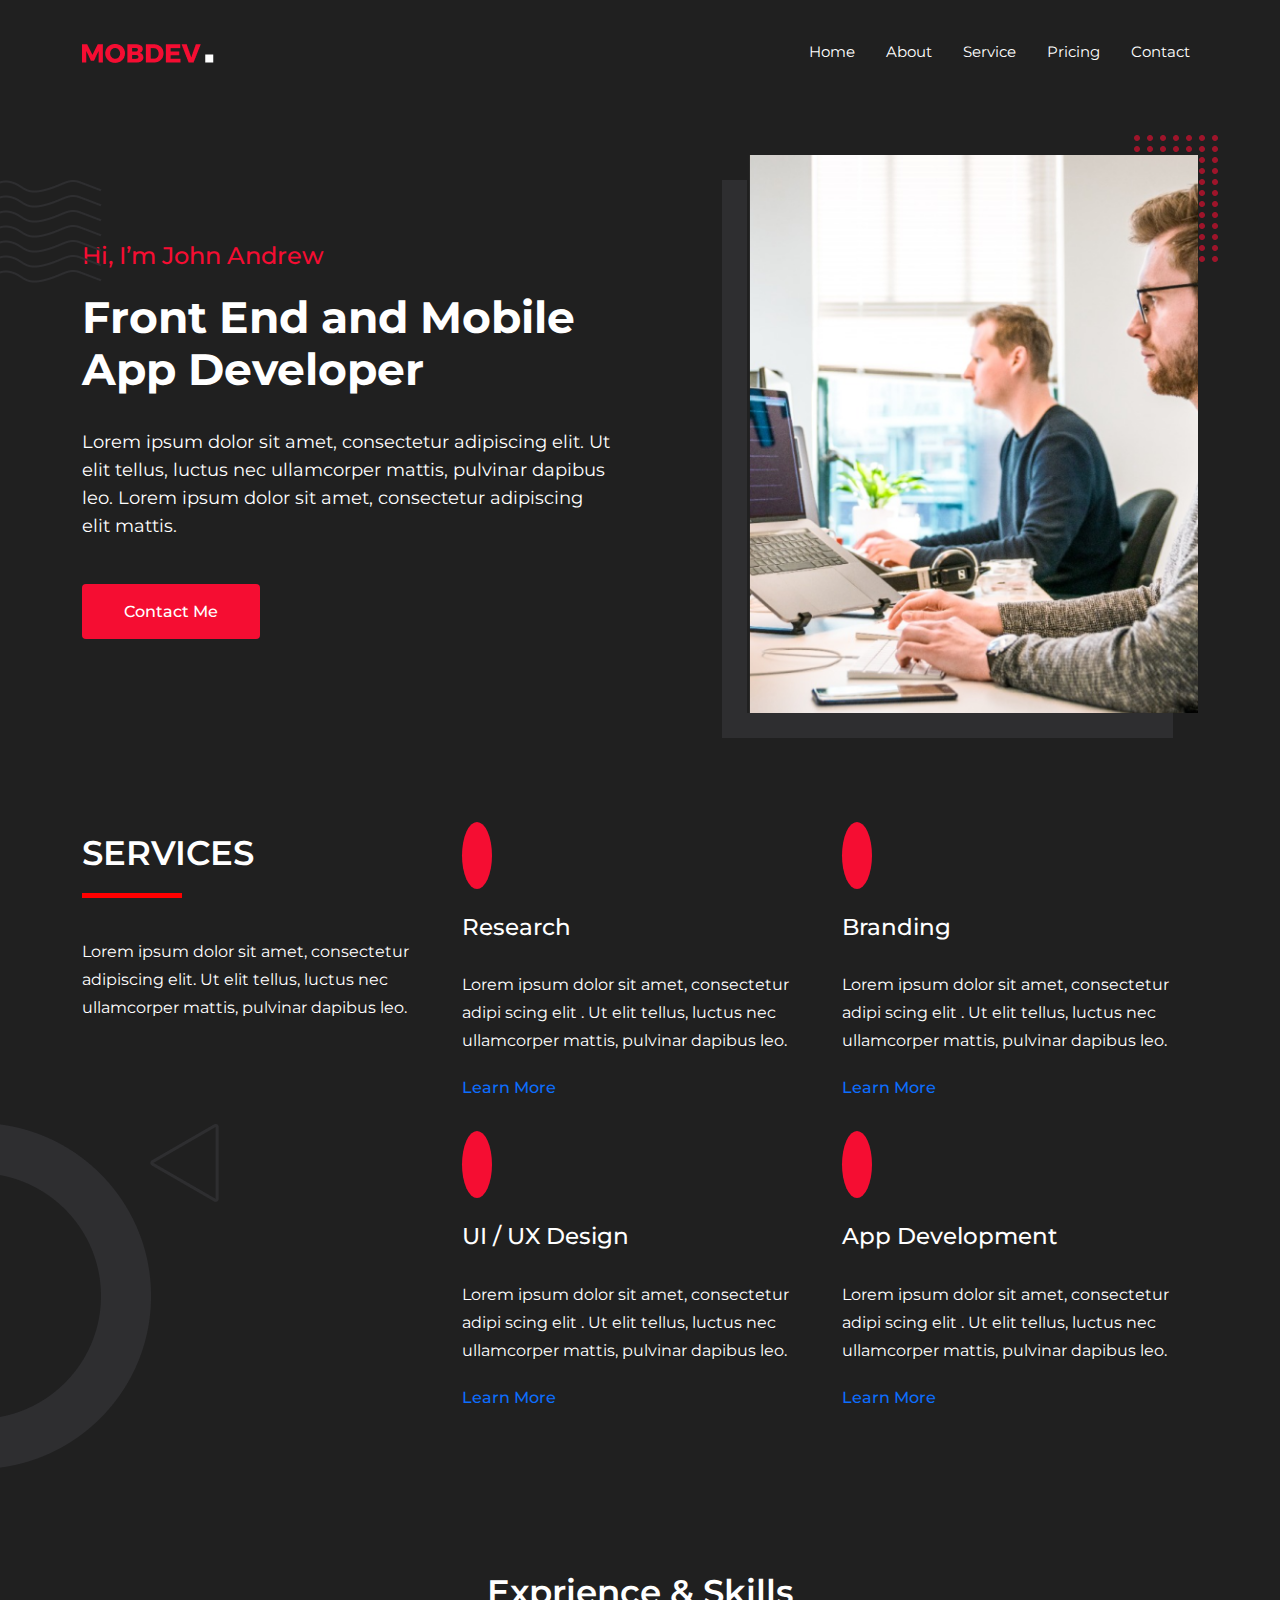
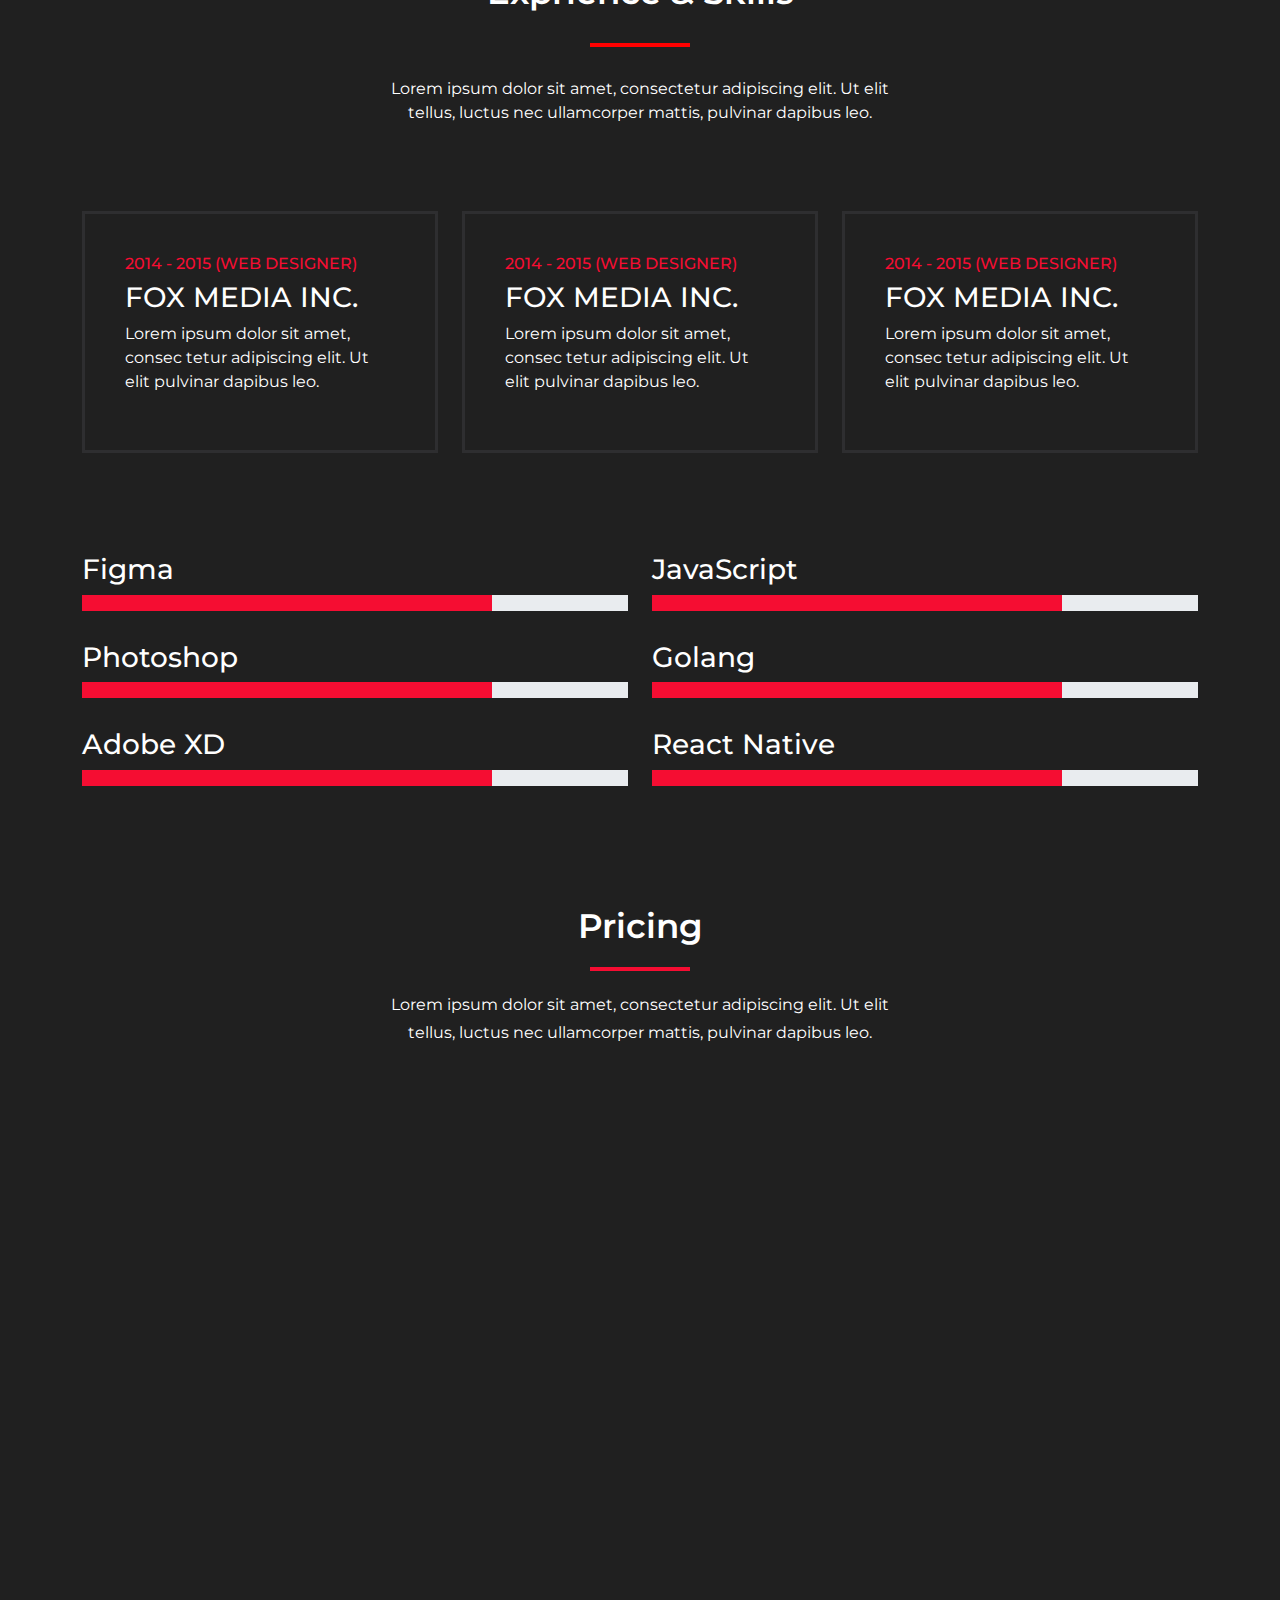
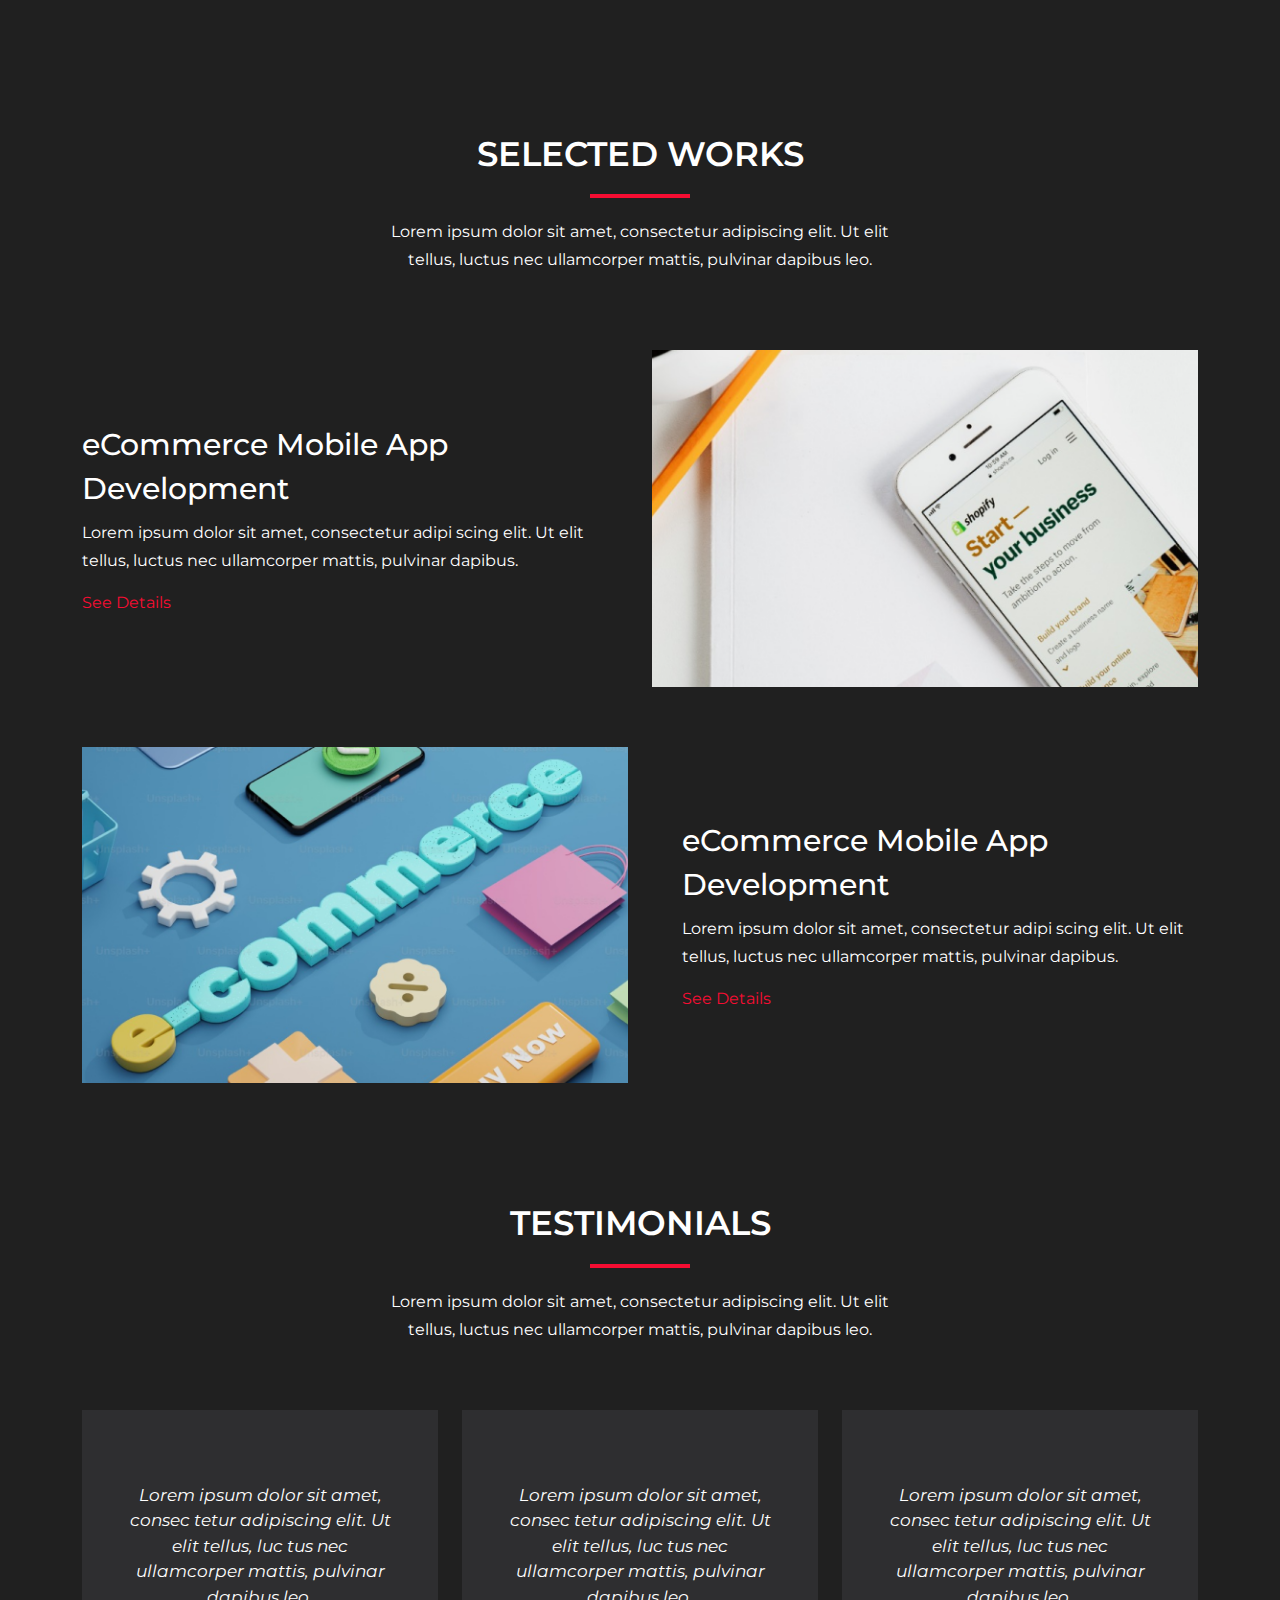
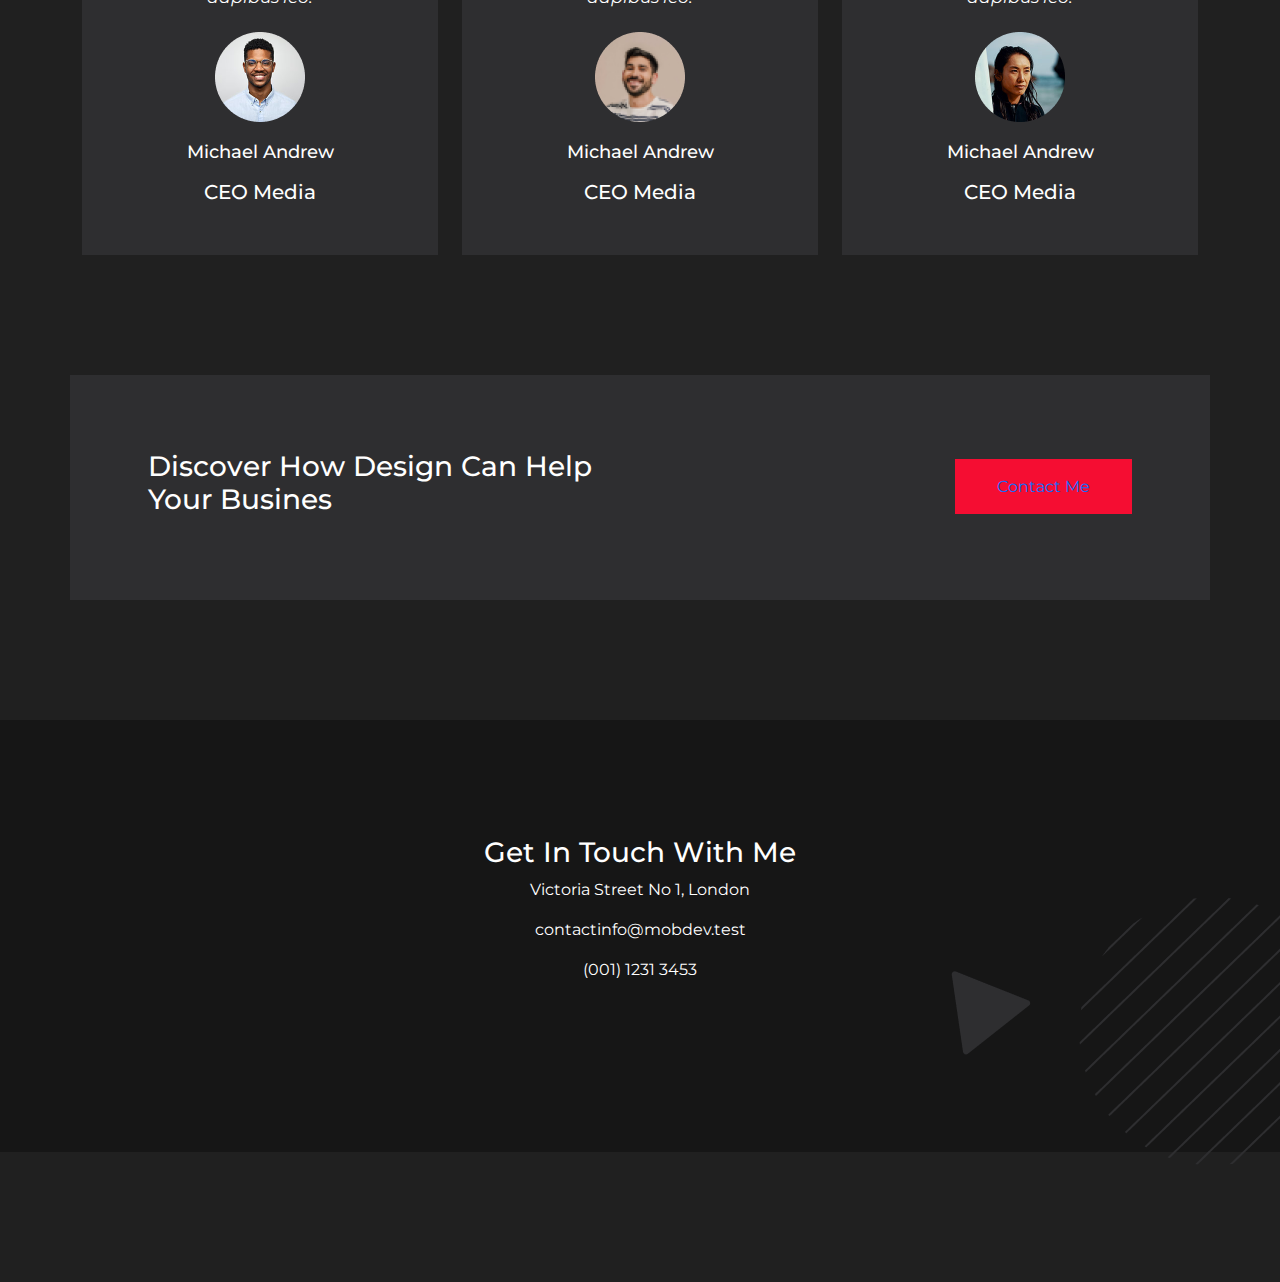
<file: index.html>
<!DOCTYPE html>
<html lang="en">
<head>
    <meta charset="UTF-8">
    <meta name="viewport" content="width=device-width, initial-scale=1.0">
    <title>Document</title>

    <link href="https://unpkg.com/aos@2.3.1/dist/aos.css" rel="stylesheet">


    <link rel="stylesheet" href="https://cdnjs.cloudflare.com/ajax/libs/font-awesome/6.4.2/css/all.min.css" integrity="sha512-z3gLpd7yknf1YoNbCzqRKc4qyor8gaKU1qmn+CShxbuBusANI9QpRohGBreCFkKxLhei6S9CQXFEbbKuqLg0DA==" crossorigin="anonymous" referrerpolicy="no-referrer" />

    <link rel="preconnect" href="https://fonts.googleapis.com">
    <link rel="preconnect" href="https://fonts.gstatic.com" crossorigin>
    <link href="https://fonts.googleapis.com/css2?family=Montserrat:wght@100;200;300;400;500;600;700;800;900&display=swap" rel="stylesheet">

    <link rel="stylesheet" href="./css/bootstrap.min.css">

    <link rel="stylesheet" href="./css/style.css">
</head>
<body>
    <!-- Start Header Section -->
   <header class="header">

    <nav class="navbar navbar-expand-lg">
        <div class="container">
            <a href="index.html">
                <img src="./img/logo.png" alt="">
            </a>
            <div class="">
                <ul class="navbar-nav header-nav">

                    <li class="nav-item"><a class="nav-link" href="index.html">Home</a>
                    </li>
                    <li class="navbar-nav">
                        <a  class="nav-link" href="about.html">About</a>
                    </li>
                    <li class="navbar-nav">
                        <a  class="nav-link" href="service.html">Service</a>
                    </li>
                    <li class="navbar-nav">
                        <a  class="nav-link" href="pricing.html">Pricing</a>
                    </li>
                    <li class="navbar-nav">
                        <a  class="nav-link" href="contact.html">Contact</a>
                    </li>
                </ul>

            </div>
        </div>
    </nav>

   </header>
   <!-- End Header section -->

   <!-- Start Banner Section -->
   <section class="banner">
    <img class="banner-pattern" src="./img/pattern.png">
    <div class="container">
        <div class="row align-items-center">
            <div class="col-xl-7">
                <div class="banner-content">
                    <h4>Hi, I’m John Andrew</h4>
                    <h1>Front End and Mobile <br>App Developer</h1>
                    <p>
                        Lorem ipsum dolor sit amet, consectetur adipiscing elit. Ut elit tellus, luctus nec ullamcorper mattis, pulvinar dapibus leo. Lorem ipsum dolor sit amet, consectetur adipiscing elit mattis. 
                    </p>
                    <a href="#">Contact Me</a>
                </div>
            </div>

            <div class="col-xl-5">
                <div class="banner-img">
                   <img class="ball" src="./img/banner ball.png" alt="">
                    <img class="img-fluid" src="./img/banner.png" alt="">

                </div>

            </div>

        </div>

    </div>

   </section>
   <!-- End Banner Section -->


   <!-- Start Service Section -->
   <section class="service">
   
        <img class="one" src="./img/circle.png" alt="">
        <img class="two" src="./img/triangle.png" alt="">

   
    <div class="container">
        <div class="row">
            <div class="col-xl-4">
                <div class="service-heading">
                    <h2>SERVICES</h2>
                    <div class="service-underline">

                    </div>
                    <p>
                        Lorem ipsum dolor sit amet, consectetur adipiscing elit.
                         Ut elit tellus, luctus nec ullamcorper mattis, pulvinar dapibus leo.
                    </p>

                </div>
                

            </div>
            <div class="col-xl-8">
                <div class="row">
                    <div class="col-xl-6">
                        <div class="service-item">
                            <i class="fa-solid fa-magnifying-glass"></i>
                            <h3>Research</h3>
                            <p>
                                Lorem ipsum dolor sit amet, consectetur adipi scing elit
                                . Ut elit tellus, luctus nec ullamcorper mattis, pulvinar dapibus leo.
                            </p>
                            <a href="#">Learn More
                                <i class="fa-solid fa-arrow-right"></i>
                            </a>

                        </div>

                    </div>
                    <div class="col-xl-6">
                        <div class="service-item">
                            <i class="fa-regular fa-image"></i>
                            <h3>Branding</h3>
                            <p>
                                Lorem ipsum dolor sit amet, consectetur adipi scing elit
                                . Ut elit tellus, luctus nec ullamcorper mattis, pulvinar dapibus leo.
                            </p>
                            <a href="#">Learn More
                                <i class="fa-solid fa-arrow-right"></i>
                            </a>

                        </div>


                    </div>
                    <div class="col-xl-6">
                        <div class="service-item">
                            <i class="fa-regular fa-eye"></i>
                            <h3>UI / UX Design</h3>
                            <p>
                                Lorem ipsum dolor sit amet, consectetur adipi scing elit
                                . Ut elit tellus, luctus nec ullamcorper mattis, pulvinar dapibus leo.
                            </p>
                            <a href="#">Learn More
                                <i class="fa-solid fa-arrow-right"></i>
                            </a>

                        </div>


                    </div>
                    <div class="col-xl-6">
                          <div class="service-item">
                            <i class="fa-solid fa-mobile-screen-button"></i>
                            <h3>App Development</h3>
                            <p>
                                Lorem ipsum dolor sit amet, consectetur adipi scing elit
                                . Ut elit tellus, luctus nec ullamcorper mattis, pulvinar dapibus leo.
                            </p>
                            <a href="#">Learn More
                                <i class="fa-solid fa-arrow-right"></i>
                            </a>

                        </div>


                    </div>

                </div>

            </div>

        </div>

    </div>

   </section>
   <!-- End Service Section -->


   <!-- Start Skill Section -->
   <section class="skill">
    <div class="container">
        <div class="row">
            <div class="col-xl-6 offset-xl-3">
                <div class="skill-heading">
                    <h2>Exprience & Skills</h2>
                    <div class="skill-underline"></div>
                    <p>
                        Lorem ipsum dolor sit amet, consectetur adipiscing elit.
                         Ut elit tellus, luctus nec ullamcorper mattis, pulvinar dapibus leo.
                    </p>

                </div>

            </div>

        </div>
        <div class="row skill-box">
            <div class="col-xl-4">
                <div class="skill-item">
                    <h4>2014 - 2015 (WEB DESIGNER)</h4>
                    <h3>FOX MEDIA INC.</h3>
                    <p>
                        Lorem ipsum dolor sit amet, consec tetur adipiscing elit.
                         Ut elit pulvinar dapibus leo.
                    </p>

                </div>

            </div>
            <div class="col-xl-4">
                <div class="skill-item">
                    <h4>2014 - 2015 (WEB DESIGNER)</h4>
                    <h3>FOX MEDIA INC.</h3>
                    <p>
                        Lorem ipsum dolor sit amet, consec tetur adipiscing elit.
                         Ut elit pulvinar dapibus leo.
                    </p>

                </div>

            </div>
            <div class="col-xl-4">
                <div class="skill-item">
                    <h4>2014 - 2015 (WEB DESIGNER)</h4>
                    <h3>FOX MEDIA INC.</h3>
                    <p>
                        Lorem ipsum dolor sit amet, consec tetur adipiscing elit.
                         Ut elit pulvinar dapibus leo.
                    </p>

                </div>

            </div>

        </div>

        <div class="row skill-progress">
            <div class="col-xl-6">
                <div class="progress-item">
                    <h3>Figma</h3>
                    <div class="progress pro-bar ">
                        <div class="progress-bar custom-bar" style="width: 75%;">

                        </div>
                        
                    </div>

                </div>

            </div>
            <div class="col-xl-6">
                <div class="progress-item">
                    <h3>JavaScript</h3>
                    <div class="progress pro-bar">
                        <div class="progress-bar custom-bar" style="width: 75%;">

                        </div>
                        
                    </div>

                </div>

            </div>
            <div class="col-xl-6">
                <div class="progress-item">
                    <h3>Photoshop</h3>
                    <div class="progress pro-bar">
                        <div class="progress-bar custom-bar" style="width: 75%;">

                        </div>
                        
                    </div>

                </div>

            </div>
            <div class="col-xl-6">
                <div class="progress-item">
                    <h3>Golang</h3>
                    <div class="progress pro-bar">
                        <div class="progress-bar custom-bar" style="width: 75%;">

                        </div>
                        
                    </div>

                </div>

            </div>
            <div class="col-xl-6">
                <div class="progress-item">
                    <h3>Adobe XD</h3>
                    <div class="progress pro-bar">
                        <div class="progress-bar custom-bar" style="width: 75%;">

                        </div>
                        
                    </div>

                </div>

            </div>
            <div class="col-xl-6">
                <div class="progress-item">
                    <h3>React Native</h3>
                    <div class="progress pro-bar">
                        <div class="progress-bar custom-bar" style="width: 75%;">

                        </div>
                        
                    </div>

                </div>

            </div>

        </div>

    </div>

   </section>
   <!-- End skill Section -->



   <!-- Start Pricing Section -->

   <section class="pricing">
    <div class="container">
        <div class="row">
            <div class="col-xl-6 offset-xl-3">
                <div class="pricing-heading">
                    <h2>Pricing</h2>
                    <div class="pricing-underline"></div>
                    <p>
                        Lorem ipsum dolor sit amet, consectetur adipiscing elit.
                         Ut elit tellus, luctus nec ullamcorper mattis, pulvinar dapibus leo.
                    </p>

                </div>

            </div>

        </div>

        <div class="row pricing-item-row">
            <div class="col-xl-4" data-aos="fade-right" data-aos-duration="3000"  data-aos-once="false">
                <div class="pricing-item">
                    <h4>Silvar</h4>
                    <i class="fa-solid fa-dice-d6"></i>
                    <h3>$49</h3>
                    <ul class="navbar">
                        <li>
                            <i class="fa-solid fa-check"></i>
                            <span>
                                Lorem ipsum dolor sit amet, consectetur adipiscing elit. 
                            </span>
                        </li>
                        <li>
                            <i class="fa-solid fa-check"></i>
                            <span>
                                Lorem ipsum dolor sit amet, consectetur adipiscing elit. 
                            </span>
                        </li>
                        <li>
                            <i class="fa-solid fa-check"></i>
                            <span>
                                Lorem ipsum dolor sit amet, consectetur adipiscing elit. 
                            </span>
                        </li>
                    </ul>
                    <a href="#">Select Plan
                        <i class="fa-solid fa-arrow-right"></i>
                    </a>
                   
                </div>

            </div>

            <div class="col-xl-4" data-aos="fade-up"  data-aos-duration="3000"  data-aos-once="false">
                <div class="pricing-item">
                    <h4>Gold</h4>
                    <i class="fa-solid fa-dice-d6"></i>
                    <h3>$99</h3>
                    <ul class="navbar">
                        <li>
                            <i class="fa-solid fa-check"></i>
                            <span>
                                Lorem ipsum dolor sit amet, consectetur adipiscing elit. 
                            </span>
                        </li>
                        <li>
                            <i class="fa-solid fa-check"></i>
                            <span>
                                Lorem ipsum dolor sit amet, consectetur adipiscing elit. 
                            </span>
                        </li>
                        <li>
                            <i class="fa-solid fa-check"></i>
                            <span>
                                Lorem ipsum dolor sit amet, consectetur adipiscing elit. 
                            </span>
                        </li>
                    </ul>
                    <a href="#">Select Plan
                        <i class="fa-solid fa-arrow-right"></i>
                    </a>
                   
                </div>

            </div> 

                 <div class="col-xl-4" data-aos="fade-left"  data-aos-duration="3000"  data-aos-once="false">
                <div class="pricing-item">
                    <h4>Platinum</h4>
                    <i class="fa-solid fa-trophy"></i>
                    <h3>$149</h3>
                    <ul class="navbar">
                        <li>
                            <i class="fa-solid fa-check"></i>
                            <span>
                                Lorem ipsum dolor sit amet, consectetur adipiscing elit. 
                            </span>
                        </li>
                        <li>
                            <i class="fa-solid fa-check"></i>
                            <span>
                                Lorem ipsum dolor sit amet, consectetur adipiscing elit. 
                            </span>
                        </li>
                        <li>
                            <i class="fa-solid fa-check"></i>
                            <span>
                                Lorem ipsum dolor sit amet, consectetur adipiscing elit. 
                            </span>
                        </li>
                    </ul>
                    <a href="#">Select Plan
                        <i class="fa-solid fa-arrow-right"></i>
                    </a>
                   
                </div>

            </div>

        </div>

    </div>

   </section>

   <!-- End Pricing Section -->



   <!-- Start Work Section -->
   <section class="work">
    <div class="container">
        <div class="row">
            <div class="col-xl-6 offset-xl-3">
                <div class="work-heading">
                    <h2>SELECTED WORKS</h2>
                    <div class="work-underline"></div>
                    <p>
                        Lorem ipsum dolor sit amet, consectetur adipiscing elit.
                         Ut elit tellus, luctus nec ullamcorper mattis, pulvinar dapibus leo.
                    </p>

                </div>
            </div>

        </div>

        <div class="row work-item-row align-items-center">
            <div class="col-xl-6">
                <div class="work-item">
                    <h3>eCommerce Mobile App Development</h3>
                    <p>
                        Lorem ipsum dolor sit amet, consectetur adipi scing elit.
                         Ut elit tellus, luctus nec ullamcorper mattis, pulvinar dapibus.
                    </p>
                    <a href="#">
                        See Details
                        <i class="fa-solid fa-arrow-right"></i>
                    </a>
                </div>

            </div>
            <div class="col-xl-6">
                <div class="work-item-img">
                    <img class="img-fluid" src="./img/works 1.png">

                </div>

            </div>

        </div>


        <div class="row work-item-row align-items-center">
        <div class="col-xl-6">
            <div class="work-item-img">
               <img class="img-fluid" src="./img/work 2.png" alt="">
            </div>
        </div>

       
            <div class="col-xl-6">
                <div class="work-item work-item-last">
                    <h3>eCommerce Mobile App Development</h3>
                    <p>
                        Lorem ipsum dolor sit amet, consectetur adipi scing elit.
                         Ut elit tellus, luctus nec ullamcorper mattis, pulvinar dapibus.
                    </p>
                    <a href="#">
                        See Details
                        <i class="fa-solid fa-arrow-right"></i>
                    </a>
                </div>

            </div>

            

        </div>

    </div>
   </section>


   <!-- End Work Section -->



   <!-- Start Test Section -->
   <section  class="test">
    <div class="container">
        <div class="row">
            <div class="col-xl-6 offset-xl-3">
                <div class="test-heading">
                    <h2>TESTIMONIALS</h2>
                    <div class="test-underline"></div>
                    <p>
                        Lorem ipsum dolor sit amet, consectetur adipiscing elit.
                         Ut elit tellus, luctus nec ullamcorper mattis, pulvinar dapibus leo.
                    </p>

                </div>

            </div>

        </div>

        <div class="row test-item-row">
            <div class="col-xl-4">
                <div class="test-item">
                    <i class="fa-solid fa-quote-left"></i>
                    <p>
                        Lorem ipsum dolor sit amet, consec tetur adipiscing elit.
                         Ut elit tellus, luc tus nec ullamcorper mattis, pulvinar dapibus leo.
                    </p>
                    <img src="./img/picture1.png" alt="">
                    <h4>Michael Andrew</h4>
                    <h5>CEO Media</h5>

                </div>

            </div>
            <div class="col-xl-4">
                <div class="test-item">
                    <i class="fa-solid fa-quote-left"></i>
                    <p>
                        Lorem ipsum dolor sit amet, consec tetur adipiscing elit.
                         Ut elit tellus, luc tus nec ullamcorper mattis, pulvinar dapibus leo.
                    </p>
                    <img src="./img/picture2.png" alt="">
                    <h4>Michael Andrew</h4>
                    <h5>CEO Media</h5>

                </div>

            </div>
            <div class="col-xl-4">
                <div class="test-item">
                    <i class="fa-solid fa-quote-left"></i>
                    <p>
                        Lorem ipsum dolor sit amet, consec tetur adipiscing elit.
                         Ut elit tellus, luc tus nec ullamcorper mattis, pulvinar dapibus leo.
                    </p>
                    <img src="./img/picture3.png" alt="">
                    <h4>Michael Andrew</h4>
                    <h5>CEO Media</h5>

                </div>

            </div>

        </div>

    </div>
   </section>

   <!--  End Test Section -->




   <!-- Start Disko Section -->

   <section class="disco">
   <div class="container disco-cont">
        <div class="row align-items-center">
            <div class="col-xl-6">
                <div class="dico-content">
                    <h3>Discover How Design Can Help Your Busines</h3>
                </div>

            </div>
            <div class="col-xl-6">
                <div class="disco-btn">
                    <a href="#">Contact Me</a>
                </div>
            </div>
        </div>

    </div>
   </section>
    <!-- End Disko Section -->



    <!-- Start Footer Section  -->

    <footer class="footer">

        <div class="container">

            <div class="col-xl-12">
                <div class="footer-content">
                  <h3>Get In Touch With Me</h3>
                      <p> Victoria Street No 1, London </p>
                      <p>contactinfo@mobdev.test</p>
                      <p>(001) 1231 3453</p>
                      <a href="#"><i class="fa-brands fa-facebook-f"></i></a>
                      <a href="#"><i class="fa-brands fa-dribbble"></i></a>
                      <a href="#"><i class="fa-brands fa-twitter"></i></a>
                      <a href="#"><i class="fa-brands fa-linkedin-in"></i></a>
                </div>
             </div>

        </div>
        <img class="footer-img" src="./img/footer image.png" alt="">

     
    </footer>
   

      <!-- End Footer Section  -->
    <script src="./js/bootstrap.bundle.min.js"></script>

    <script src="https://unpkg.com/aos@2.3.1/dist/aos.js"></script>

    <script>
        AOS.init();
      </script>
</body>
</html>
</file>
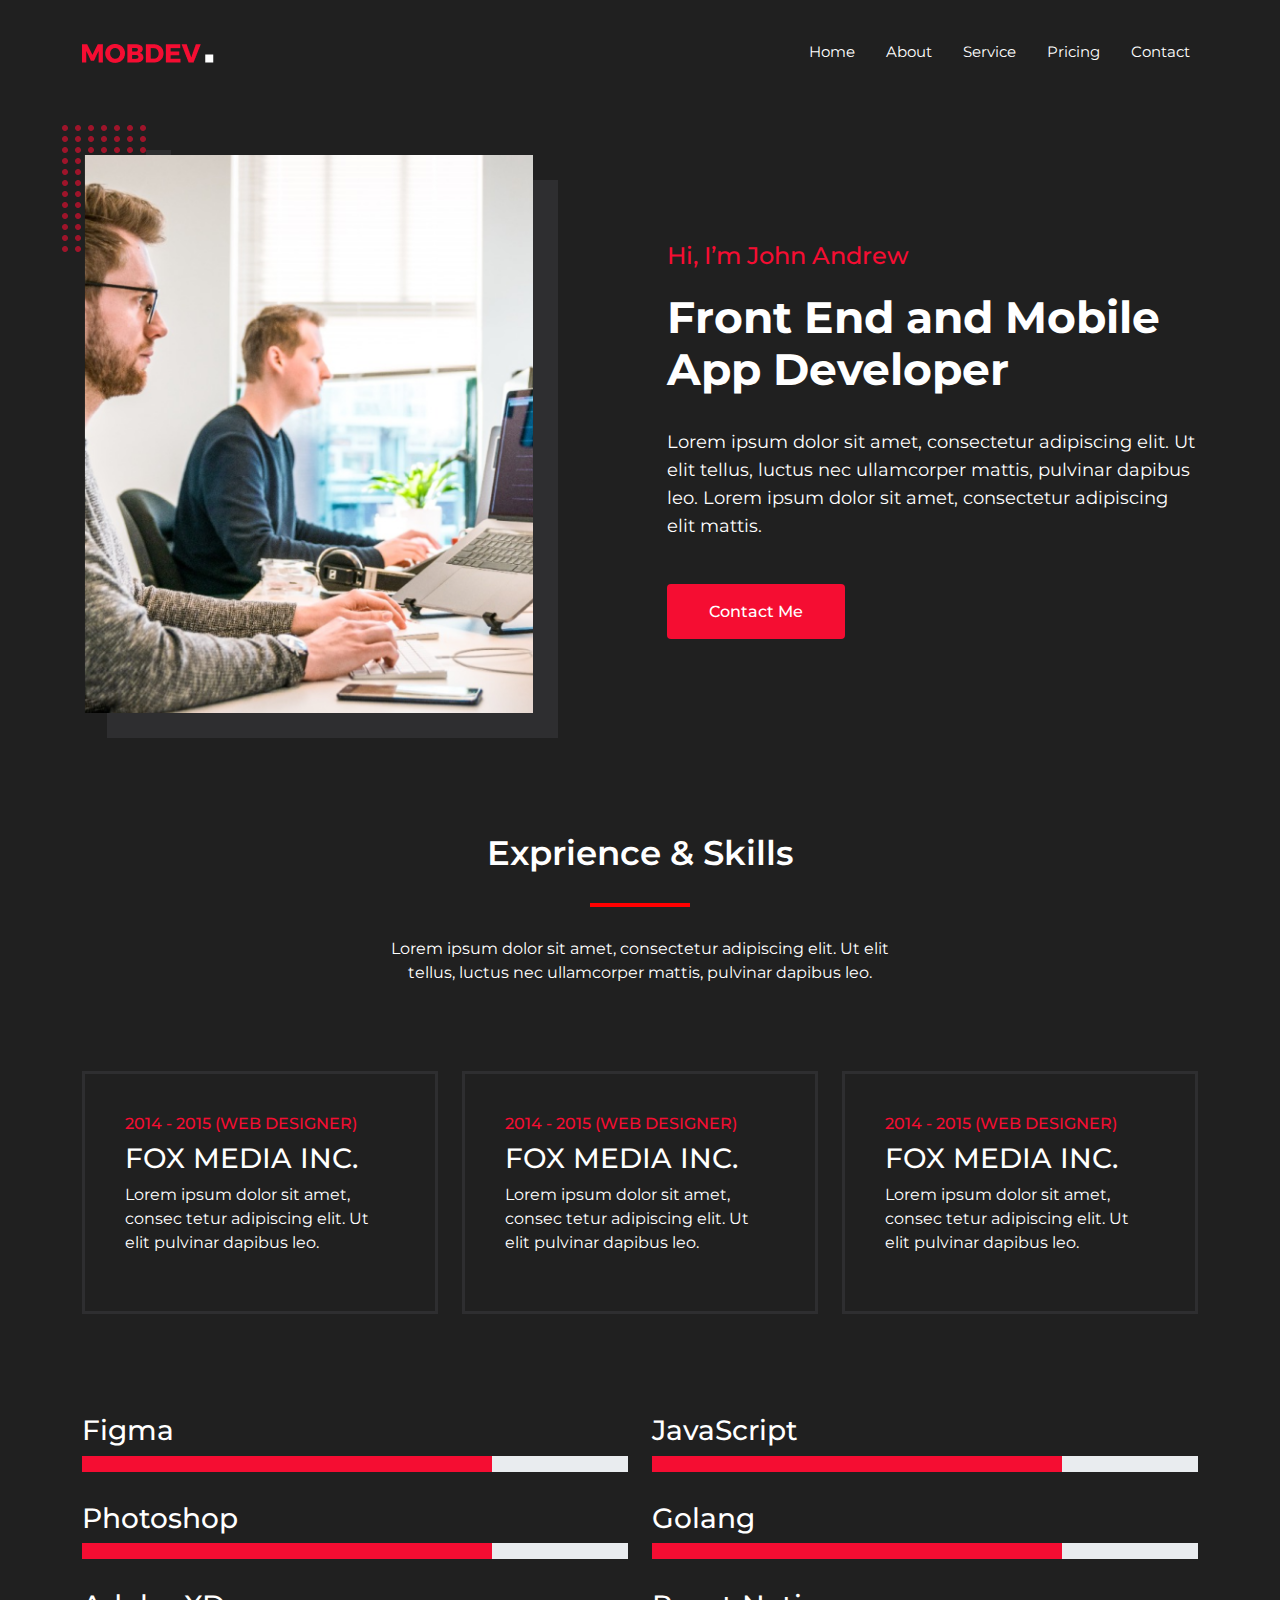
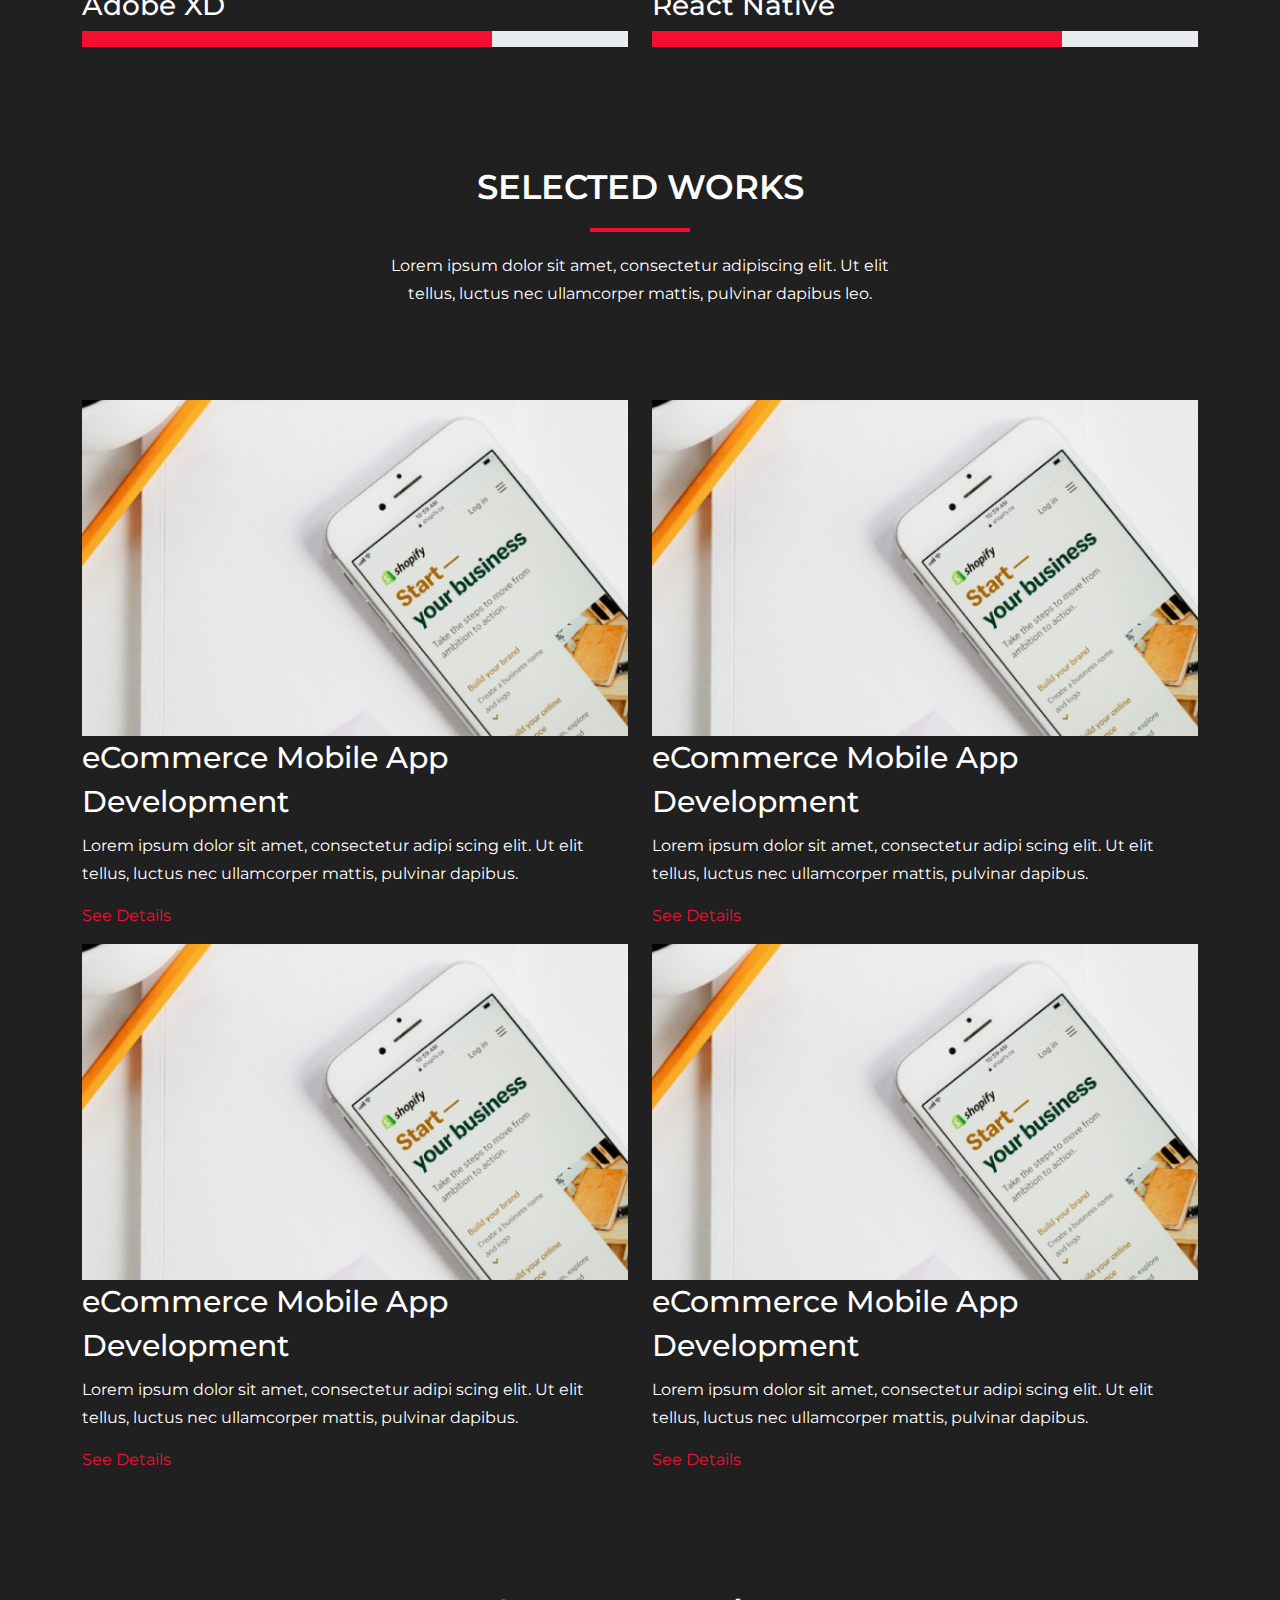
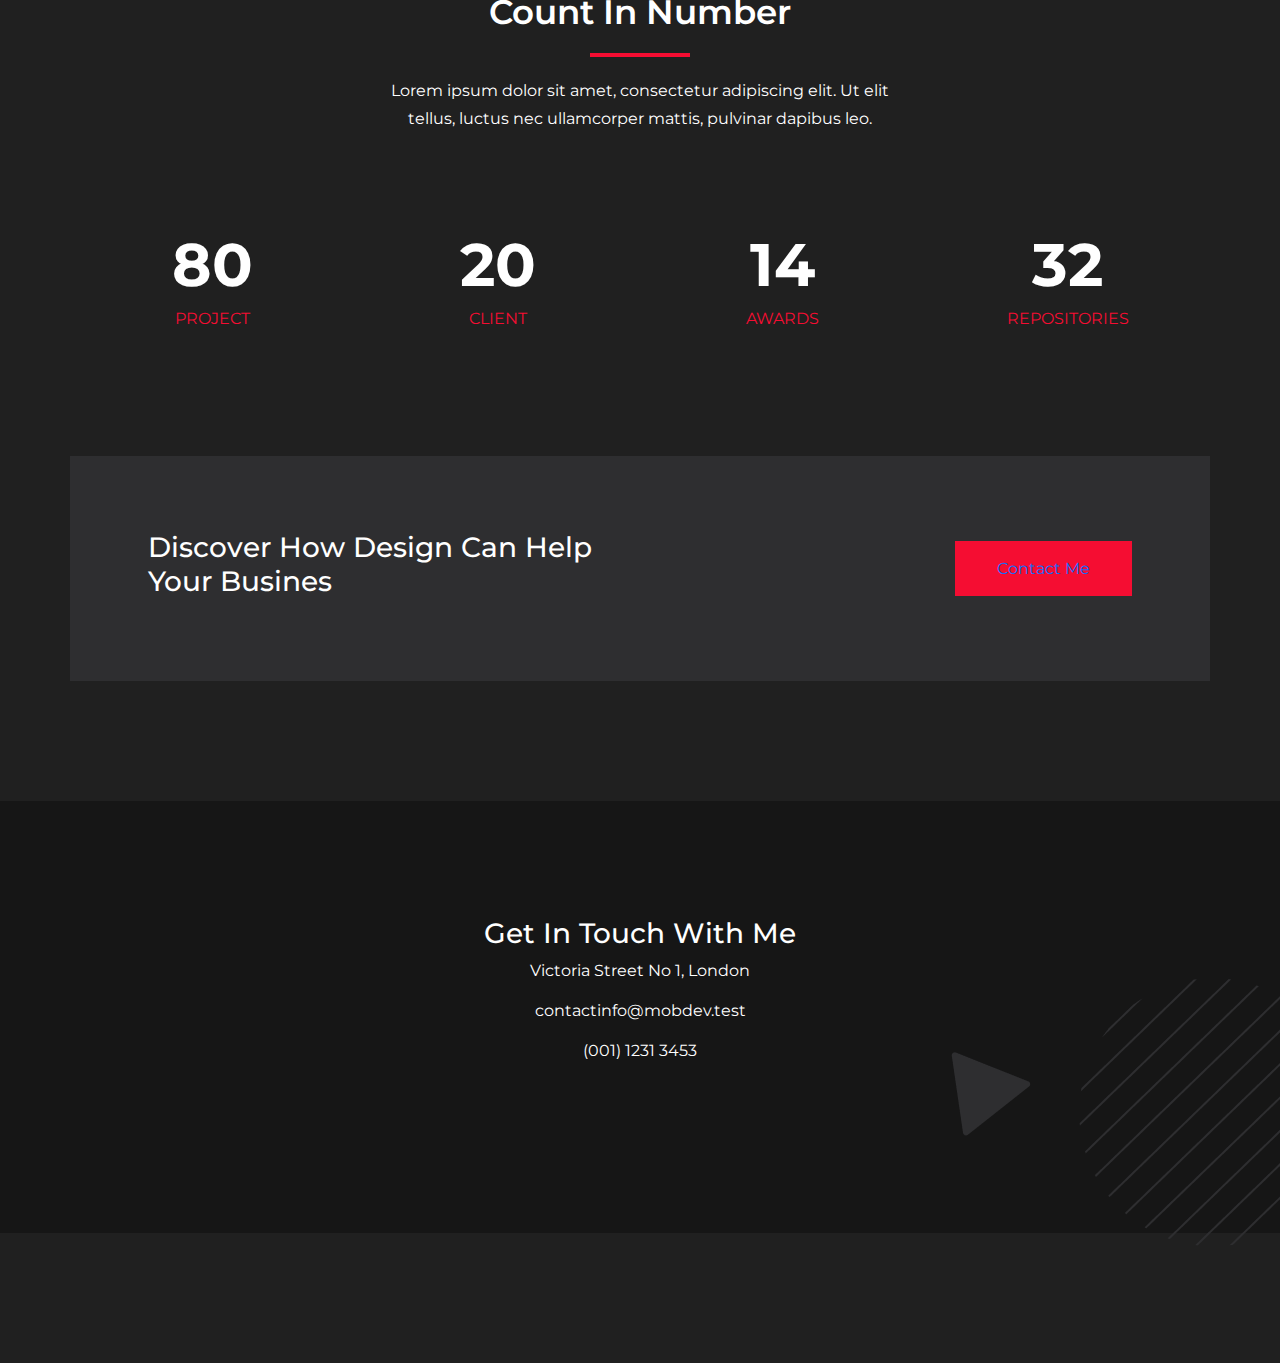
<file: about.html>
<!DOCTYPE html>
<html lang="en">
<head>
    <meta charset="UTF-8">
    <meta name="viewport" content="width=device-width, initial-scale=1.0">
    <title>Document</title>

    <link rel="stylesheet" href="https://cdnjs.cloudflare.com/ajax/libs/font-awesome/6.4.2/css/all.min.css" integrity="sha512-z3gLpd7yknf1YoNbCzqRKc4qyor8gaKU1qmn+CShxbuBusANI9QpRohGBreCFkKxLhei6S9CQXFEbbKuqLg0DA==" crossorigin="anonymous" referrerpolicy="no-referrer" />

    <link rel="preconnect" href="https://fonts.googleapis.com">
    <link rel="preconnect" href="https://fonts.gstatic.com" crossorigin>
    <link href="https://fonts.googleapis.com/css2?family=Montserrat:wght@100;200;300;400;500;600;700;800;900&display=swap" rel="stylesheet">

    <link rel="stylesheet" href="./css/bootstrap.min.css">

    <link rel="stylesheet" href="./css/style.css">
</head>
<body>
    <!-- Start Header Section -->
   <header class="header">

    <nav class="navbar navbar-expand-lg">
        <div class="container">
            <a href="index.html">
                <img src="./img/logo.png" alt="">
            </a>
            <div class="">
                <ul class="navbar-nav header-nav">

                    <li class="nav-item"><a class="nav-link" href="index.html">Home</a>
                    </li>
                    <li class="navbar-nav">
                        <a  class="nav-link" href="about.html">About</a>
                    </li>
                    <li class="navbar-nav">
                        <a  class="nav-link" href="service.html">Service</a>
                    </li>
                    <li class="navbar-nav">
                        <a  class="nav-link" href="pricing.html">Pricing</a>
                    </li>
                    <li class="navbar-nav">
                        <a  class="nav-link" href="contact.html">Contact</a>
                    </li>
                </ul>

            </div>
        </div>
    </nav>

   </header>
   <!-- End Header section -->  



      <!-- Start Banner Section -->
      <section class="banner">
      
        <div class="container">
            <div class="row align-items-center">

                <div class="col-xl-5">
                    <div class="banner-img about-banner-img">
                       <img class="ball about-ball" src="./img/banner ball.png" alt="">
                        <img class="img-fluid" src="./img/sercice image.png" alt="">
    
                    </div>
    
                </div>

                <div class="col-xl-7">
                    <div class="banner-content about-banner-content">
                        <h4>Hi, I’m John Andrew</h4>
                        <h1>Front End and Mobile <br>App Developer</h1>
                        <p>
                            Lorem ipsum dolor sit amet, consectetur adipiscing elit. Ut elit tellus, luctus nec ullamcorper mattis, pulvinar dapibus leo. Lorem ipsum dolor sit amet, consectetur adipiscing elit mattis. 
                        </p>
                        <a href="#">Contact Me</a>
                    </div>
                </div>
    
               
            </div>
    
        </div>
    
       </section>
       <!-- End Banner Section -->


          <!-- Start Skill Section -->
   <section class="skill">
    <div class="container">
        <div class="row">
            <div class="col-xl-6 offset-xl-3">
                <div class="skill-heading">
                    <h2>Exprience & Skills</h2>
                    <div class="skill-underline"></div>
                    <p>
                        Lorem ipsum dolor sit amet, consectetur adipiscing elit.
                         Ut elit tellus, luctus nec ullamcorper mattis, pulvinar dapibus leo.
                    </p>

                </div>

            </div>

        </div>
        <div class="row skill-box">
            <div class="col-xl-4">
                <div class="skill-item">
                    <h4>2014 - 2015 (WEB DESIGNER)</h4>
                    <h3>FOX MEDIA INC.</h3>
                    <p>
                        Lorem ipsum dolor sit amet, consec tetur adipiscing elit.
                         Ut elit pulvinar dapibus leo.
                    </p>

                </div>

            </div>
            <div class="col-xl-4">
                <div class="skill-item">
                    <h4>2014 - 2015 (WEB DESIGNER)</h4>
                    <h3>FOX MEDIA INC.</h3>
                    <p>
                        Lorem ipsum dolor sit amet, consec tetur adipiscing elit.
                         Ut elit pulvinar dapibus leo.
                    </p>

                </div>

            </div>
            <div class="col-xl-4">
                <div class="skill-item">
                    <h4>2014 - 2015 (WEB DESIGNER)</h4>
                    <h3>FOX MEDIA INC.</h3>
                    <p>
                        Lorem ipsum dolor sit amet, consec tetur adipiscing elit.
                         Ut elit pulvinar dapibus leo.
                    </p>

                </div>

            </div>

        </div>

        <div class="row skill-progress">
            <div class="col-xl-6">
                <div class="progress-item">
                    <h3>Figma</h3>
                    <div class="progress pro-bar ">
                        <div class="progress-bar custom-bar" style="width: 75%;">

                        </div>
                        
                    </div>

                </div>

            </div>
            <div class="col-xl-6">
                <div class="progress-item">
                    <h3>JavaScript</h3>
                    <div class="progress pro-bar">
                        <div class="progress-bar custom-bar" style="width: 75%;">

                        </div>
                        
                    </div>

                </div>

            </div>
            <div class="col-xl-6">
                <div class="progress-item">
                    <h3>Photoshop</h3>
                    <div class="progress pro-bar">
                        <div class="progress-bar custom-bar" style="width: 75%;">

                        </div>
                        
                    </div>

                </div>

            </div>
            <div class="col-xl-6">
                <div class="progress-item">
                    <h3>Golang</h3>
                    <div class="progress pro-bar">
                        <div class="progress-bar custom-bar" style="width: 75%;">

                        </div>
                        
                    </div>

                </div>

            </div>
            <div class="col-xl-6">
                <div class="progress-item">
                    <h3>Adobe XD</h3>
                    <div class="progress pro-bar">
                        <div class="progress-bar custom-bar" style="width: 75%;">

                        </div>
                        
                    </div>

                </div>

            </div>
            <div class="col-xl-6">
                <div class="progress-item">
                    <h3>React Native</h3>
                    <div class="progress pro-bar">
                        <div class="progress-bar custom-bar" style="width: 75%;">

                        </div>
                        
                    </div>

                </div>

            </div>

        </div>

    </div>

   </section>
   <!-- End skill Section -->



   
   <!-- Start Work Section -->
   <section class="work">
    <div class="container">
        <div class="row">
            <div class="col-xl-6 offset-xl-3">
                <div class="work-heading">
                    <h2>SELECTED WORKS</h2>
                    <div class="work-underline"></div>
                    <p>
                        Lorem ipsum dolor sit amet, consectetur adipiscing elit.
                         Ut elit tellus, luctus nec ullamcorper mattis, pulvinar dapibus leo.
                    </p>

                </div>
            </div>

        </div>

        <div class="row work-item-row align-items-center">

            <div class="col-xl-6">
                <div class="work-item mt-3">
                    <div class="work-item-img">
                        <img class="img-fluid" src="./img/works 1.png">
    
                    </div>
    
                    <h3>eCommerce Mobile App Development</h3>
                    <p>
                        Lorem ipsum dolor sit amet, consectetur adipi scing elit.
                         Ut elit tellus, luctus nec ullamcorper mattis, pulvinar dapibus.
                    </p>
                    <a href="#">
                        See Details
                        <i class="fa-solid fa-arrow-right"></i>
                    </a>
                </div>
                

            </div>

            <div class="col-xl-6">
                <div class="work-item mt-3">
                    <div class="work-item-img">
                        <img class="img-fluid" src="./img/works 1.png">
    
                    </div>
    
                    <h3>eCommerce Mobile App Development</h3>
                    <p>
                        Lorem ipsum dolor sit amet, consectetur adipi scing elit.
                         Ut elit tellus, luctus nec ullamcorper mattis, pulvinar dapibus.
                    </p>
                    <a href="#">
                        See Details
                        <i class="fa-solid fa-arrow-right"></i>
                    </a>
                </div>
                

            </div>

            <div class="col-xl-6">
                <div class="work-item mt-3">
                    <div class="work-item-img">
                        <img class="img-fluid" src="./img/works 1.png">
    
                    </div>
    
                    <h3>eCommerce Mobile App Development</h3>
                    <p>
                        Lorem ipsum dolor sit amet, consectetur adipi scing elit.
                         Ut elit tellus, luctus nec ullamcorper mattis, pulvinar dapibus.
                    </p>
                    <a href="#">
                        See Details
                        <i class="fa-solid fa-arrow-right"></i>
                    </a>
                </div>
                

            </div>

            <div class="col-xl-6">
                <div class="work-item mt-3">
                    <div class="work-item-img">
                        <img class="img-fluid" src="./img/works 1.png">
    
                    </div>
    
                    <h3>eCommerce Mobile App Development</h3>
                    <p>
                        Lorem ipsum dolor sit amet, consectetur adipi scing elit.
                         Ut elit tellus, luctus nec ullamcorper mattis, pulvinar dapibus.
                    </p>
                    <a href="#">
                        See Details
                        <i class="fa-solid fa-arrow-right"></i>
                    </a>
                </div>
                

            </div>
         

        </div>


 

    </div>
   </section>


   <!-- End Work Section -->


<!-- Start Counter Section -->
   <section class="counter">
    <div class="container">
        <div class="row">
            <div class="col-xl-6 offset-xl-3">
                <div class="counter-heading">
                    <h2>Count In Number</h2>
                    <div class="counter-underline"></div>
                    <p>
                        Lorem ipsum dolor sit amet, consectetur adipiscing elit.
                         Ut elit tellus, luctus nec ullamcorper mattis, pulvinar dapibus leo.
                    </p>
    
                </div>
    
            </div>

        </div>

        <div class="row counter-item-row">
            <div class="col-xl-3">
                <div class="counter-item">
                    <h3>80</h3>
                    <h4>Project</h4>
                </div>
            </div>
            <div class="col-xl-3">
                <div class="counter-item">
                    <h3>20</h3>
                    <h4>client</h4>
                </div>
            </div>
            <div class="col-xl-3">
                <div class="counter-item">
                    <h3>14</h3>
                    <h4>AWARDS</h4>
                </div>
            </div>
            <div class="col-xl-3">
                <div class="counter-item">
                    <h3>32</h3>
                    <h4>REPOSITORIES</h4>
                </div>
            </div>
        </div>
        

    </div>

   </section>



   
   <!-- Start Disko Section -->

   <section class="disco">
    <div class="container disco-cont">
         <div class="row align-items-center">
             <div class="col-xl-6">
                 <div class="dico-content">
                     <h3>Discover How Design Can Help Your Busines</h3>
                 </div>
 
             </div>
             <div class="col-xl-6">
                 <div class="disco-btn">
                     <a href="#">Contact Me</a>
                 </div>
             </div>
         </div>
 
     </div>
    </section>
     <!-- End Disko Section -->



       <!-- Start Footer Section  -->

       <footer class="footer">

        <div class="container">

            <div class="col-xl-12">
                <div class="footer-content">
                  <h3>Get In Touch With Me</h3>
                      <p> Victoria Street No 1, London </p>
                      <p>contactinfo@mobdev.test</p>
                      <p>(001) 1231 3453</p>
                      <a href="#"><i class="fa-brands fa-facebook-f"></i></a>
                      <a href="#"><i class="fa-brands fa-dribbble"></i></a>
                      <a href="#"><i class="fa-brands fa-twitter"></i></a>
                      <a href="#"><i class="fa-brands fa-linkedin-in"></i></a>
                </div>
             </div>

        </div>
        <img class="footer-img" src="./img/footer image.png" alt="">

     
    </footer>
   

      <!-- End Footer Section  -->
    <script src="./js/bootstrap.bundle.min.js"></script>
</body>
</html>
</file>
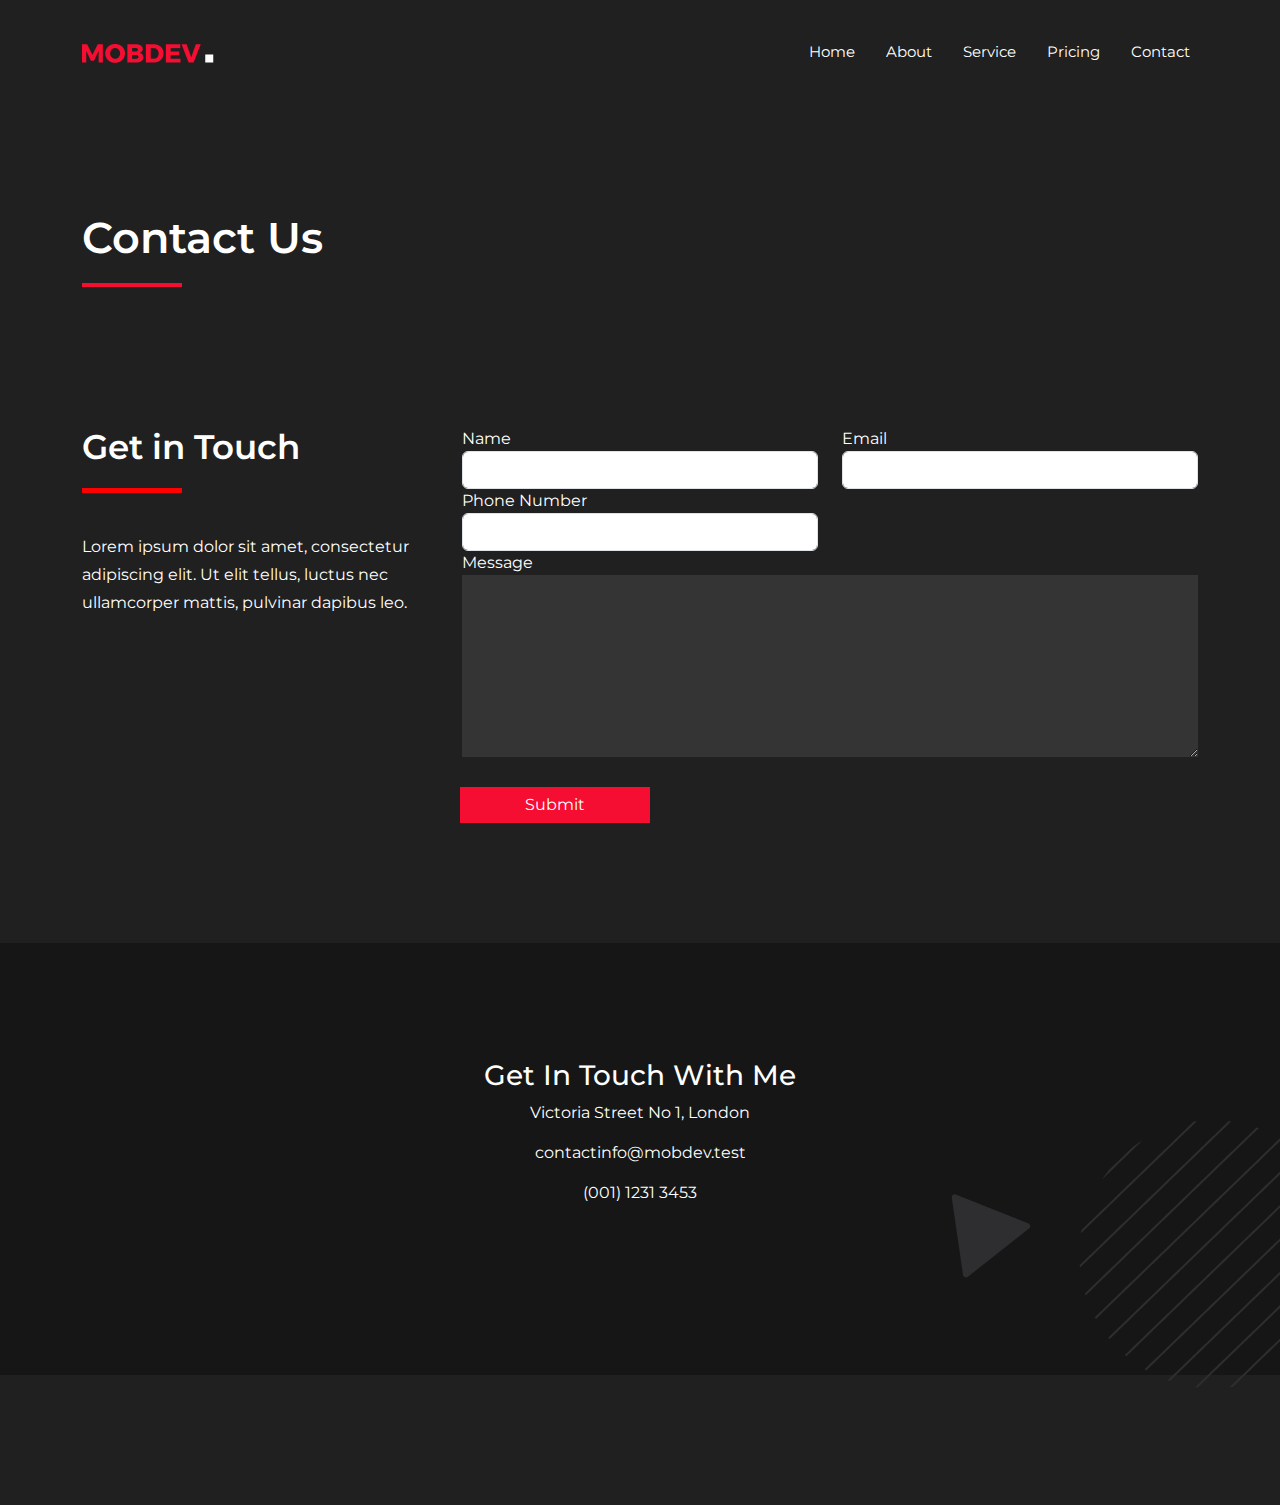
<file: contact.html>
<!DOCTYPE html>
<html lang="en">
<head>
    <meta charset="UTF-8">
    <meta name="viewport" content="width=device-width, initial-scale=1.0">
    <title>Document</title>

    <link rel="stylesheet" href="https://cdnjs.cloudflare.com/ajax/libs/font-awesome/6.4.2/css/all.min.css" integrity="sha512-z3gLpd7yknf1YoNbCzqRKc4qyor8gaKU1qmn+CShxbuBusANI9QpRohGBreCFkKxLhei6S9CQXFEbbKuqLg0DA==" crossorigin="anonymous" referrerpolicy="no-referrer" />

    <link rel="preconnect" href="https://fonts.googleapis.com">
    <link rel="preconnect" href="https://fonts.gstatic.com" crossorigin>
    <link href="https://fonts.googleapis.com/css2?family=Montserrat:wght@100;200;300;400;500;600;700;800;900&display=swap" rel="stylesheet">

    <link rel="stylesheet" href="./css/bootstrap.min.css">

    <link rel="stylesheet" href="./css/style.css">
</head>
<body>
    <!-- Start Header Section -->
   <header class="header">

    <nav class="navbar navbar-expand-lg">
        <div class="container">
            <a href="index.html">
                <img src="./img/logo.png" alt="">
            </a>
            <div class="">
                <ul class="navbar-nav header-nav">

                    <li class="nav-item"><a class="nav-link" href="index.html">Home</a>
                    </li>
                    <li class="navbar-nav">
                        <a  class="nav-link" href="about.html">About</a>
                    </li>
                    <li class="navbar-nav">
                        <a  class="nav-link" href="service.html">Service</a>
                    </li>
                    <li class="navbar-nav">
                        <a  class="nav-link" href="pricing.html">Pricing</a>
                    </li>
                    <li class="navbar-nav">
                        <a  class="nav-link" href="contact.html">Contact</a>
                    </li>
                </ul>

            </div>
        </div>
    </nav>

   </header> 
   <!-- End Header section -->



   <section class="page-title">
    <div class="container">
        <div class="row">
            <div class="col-xl-12">
                <div class="page-title-heading">
                    <h2>Contact Us</h2>
                    <div class="page-title-underline"></div>
                   
                </div>
            </div>
   </section>  
   
   
   <!-- Start Contact Section -->

     <section class="contact">

      <div class="container">
          <div class="row">
                  <div class="col-xl-4">
                      <div class="contact-touch">
                           <h2>Get in Touch</h2>
                          <div class="contact-touch-underline"></div>
                          <p>
                            Lorem ipsum dolor sit amet, consectetur adipiscing elit.
                             Ut elit tellus, luctus nec ullamcorper mattis, pulvinar dapibus leo.
                        </p>

                     </div>
                 </div>
                    
                
            
             

            <div class="col-xl-8">
                <div class="row">
                    <div class="col-xl-6">
                        <div class="contact-form">
                           <label>Name</label>
                           <input type="text" class="form-control">
                            
                        </div>

                    </div>
                    <div class="col-xl-6">
                        <div class="contact-form">
                           <label>Email</label>
                           <input type="text" class="form-control">
                            
                        </div>

                    </div>
                    <div class="col-xl-6">
                        <div class="contact-form">
                           <label>Phone Number</label>
                           <input type="text" class="form-control">
                            
                        </div>

                    </div>
                    <div class="col-xl-12">
                        <label>Message</label>
                        <textarea class="form-control custom-textarea"></textarea>
                    </div>
                    <input type="submit" class="btn btn-primary col-xl-3 form-btn">
                </div>
            </div>
        </div>

    </div>

   </section>

   <!-- End Contact Section -->

  



       <!-- Start Footer Section  -->

       <footer class="footer">

        <div class="container">

            <div class="col-xl-12">
                <div class="footer-content">
                  <h3>Get In Touch With Me</h3>
                      <p> Victoria Street No 1, London </p>
                      <p>contactinfo@mobdev.test</p>
                      <p>(001) 1231 3453</p>
                      <a href="#"><i class="fa-brands fa-facebook-f"></i></a>
                      <a href="#"><i class="fa-brands fa-dribbble"></i></a>
                      <a href="#"><i class="fa-brands fa-twitter"></i></a>
                      <a href="#"><i class="fa-brands fa-linkedin-in"></i></a>
                </div>
             </div>

        </div>
        <img class="footer-img" src="./img/footer image.png" alt="">

     
    </footer>
   

      <!-- End Footer Section  -->
    <script src="./js/bootstrap.bundle.min.js"></script>
</body>
</html>
</file>
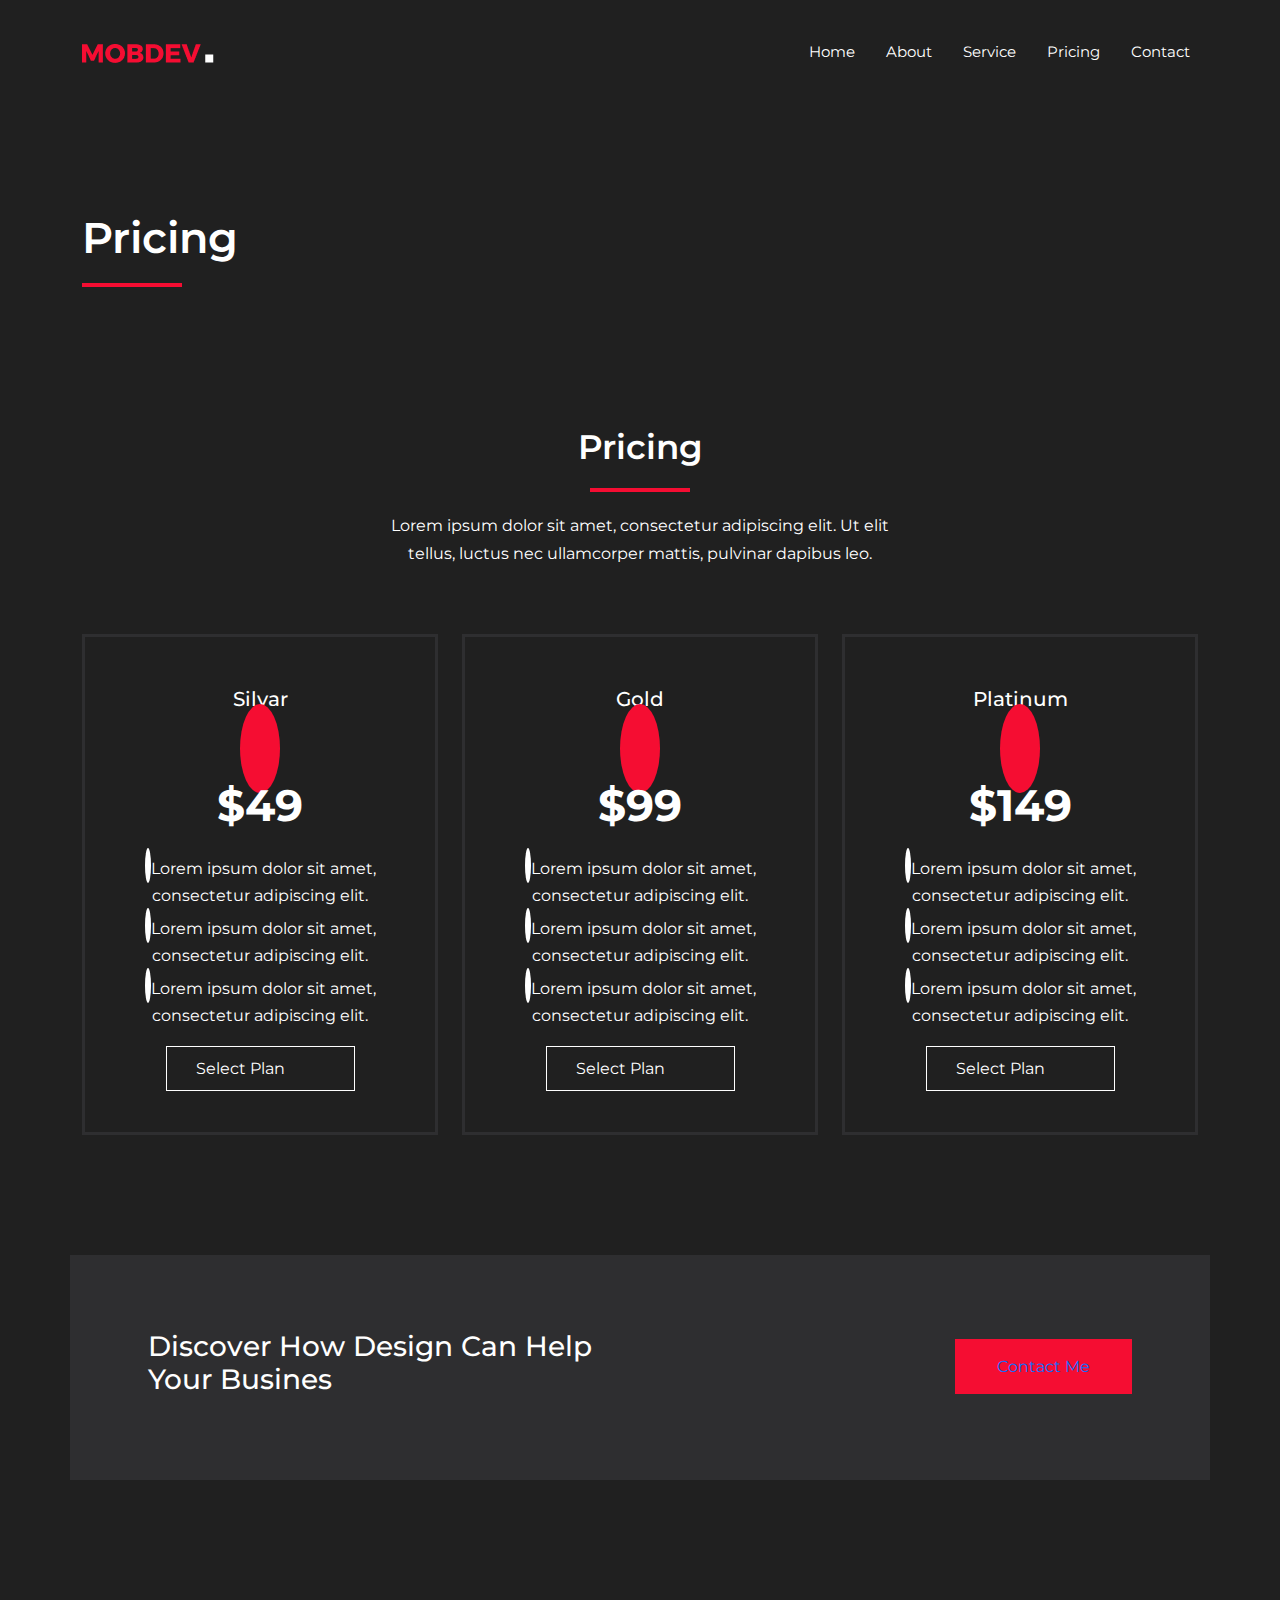
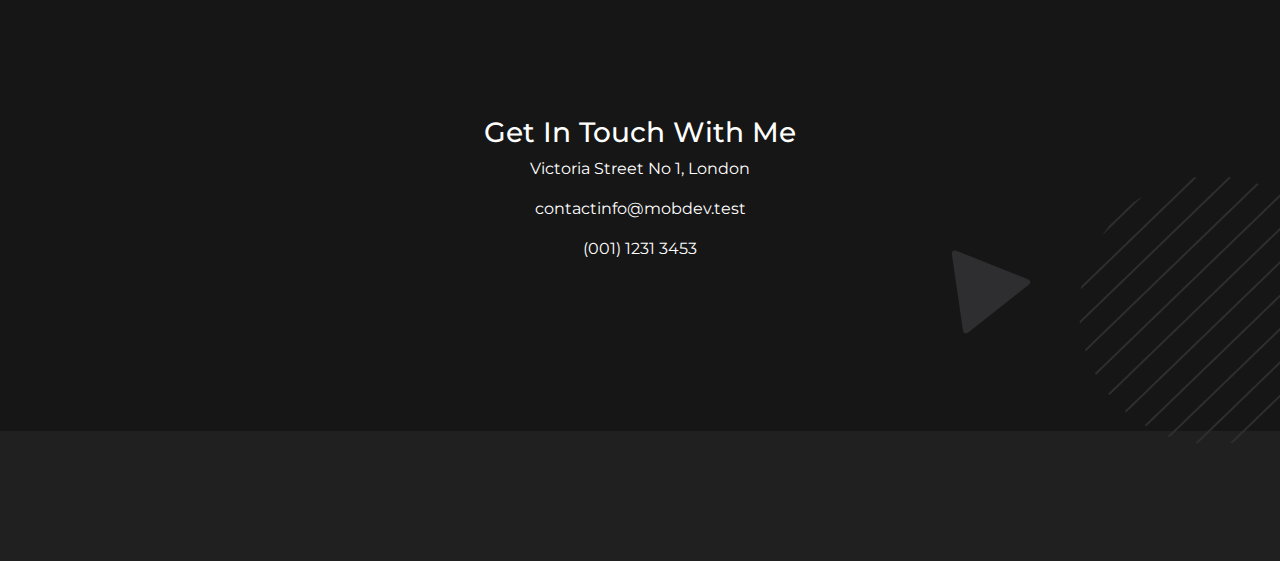
<file: pricing.html>
<!DOCTYPE html>
<html lang="en">
<head>
    <meta charset="UTF-8">
    <meta name="viewport" content="width=device-width, initial-scale=1.0">
    <title>Document</title>

    <link rel="stylesheet" href="https://cdnjs.cloudflare.com/ajax/libs/font-awesome/6.4.2/css/all.min.css" integrity="sha512-z3gLpd7yknf1YoNbCzqRKc4qyor8gaKU1qmn+CShxbuBusANI9QpRohGBreCFkKxLhei6S9CQXFEbbKuqLg0DA==" crossorigin="anonymous" referrerpolicy="no-referrer" />

    <link rel="preconnect" href="https://fonts.googleapis.com">
    <link rel="preconnect" href="https://fonts.gstatic.com" crossorigin>
    <link href="https://fonts.googleapis.com/css2?family=Montserrat:wght@100;200;300;400;500;600;700;800;900&display=swap" rel="stylesheet">

    <link rel="stylesheet" href="./css/bootstrap.min.css">

    <link rel="stylesheet" href="./css/style.css">
</head>
<body>
    <!-- Start Header Section -->
   <header class="header">

    <nav class="navbar navbar-expand-lg">
        <div class="container">
            <a href="index.html">
                <img src="./img/logo.png" alt="">
            </a>
            <div class="">
                <ul class="navbar-nav header-nav">

                    <li class="nav-item"><a class="nav-link" href="index.html">Home</a>
                    </li>
                    <li class="navbar-nav">
                        <a  class="nav-link" href="about.html">About</a>
                    </li>
                    <li class="navbar-nav">
                        <a  class="nav-link" href="service.html">Service</a>
                    </li>
                    <li class="navbar-nav">
                        <a  class="nav-link" href="pricing.html">Pricing</a>
                    </li>
                    <li class="navbar-nav">
                        <a  class="nav-link" href="contact.html">Contact</a>
                    </li>
                </ul>

            </div>
        </div>
    </nav>

   </header>
   <!-- End Header section -->



   <section class="page-title">
    <div class="container">
        <div class="row">
            <div class="col-xl-12">
                <div class="page-title-heading">
                    <h2> Pricing</h2>
                    <div class="page-title-underline"></div>
                   
                </div>
            </div>
   </section>  



   
   <!-- Start Pricing Section -->

   <section class="pricing">
    <div class="container">
        <div class="row">
            <div class="col-xl-6 offset-xl-3">
                <div class="pricing-heading">
                    <h2>Pricing</h2>
                    <div class="pricing-underline"></div>
                    <p>
                        Lorem ipsum dolor sit amet, consectetur adipiscing elit.
                         Ut elit tellus, luctus nec ullamcorper mattis, pulvinar dapibus leo.
                    </p>

                </div>

            </div>

        </div>

        <div class="row pricing-item-row">
            <div class="col-xl-4">
                <div class="pricing-item">
                    <h4>Silvar</h4>
                    <i class="fa-solid fa-dice-d6"></i>
                    <h3>$49</h3>
                    <ul class="navbar">
                        <li>
                            <i class="fa-solid fa-check"></i>
                            <span>
                                Lorem ipsum dolor sit amet, consectetur adipiscing elit. 
                            </span>
                        </li>
                        <li>
                            <i class="fa-solid fa-check"></i>
                            <span>
                                Lorem ipsum dolor sit amet, consectetur adipiscing elit. 
                            </span>
                        </li>
                        <li>
                            <i class="fa-solid fa-check"></i>
                            <span>
                                Lorem ipsum dolor sit amet, consectetur adipiscing elit. 
                            </span>
                        </li>
                    </ul>
                    <a href="#">Select Plan
                        <i class="fa-solid fa-arrow-right"></i>
                    </a>
                   
                </div>

            </div>

            <div class="col-xl-4">
                <div class="pricing-item">
                    <h4>Gold</h4>
                    <i class="fa-solid fa-dice-d6"></i>
                    <h3>$99</h3>
                    <ul class="navbar">
                        <li>
                            <i class="fa-solid fa-check"></i>
                            <span>
                                Lorem ipsum dolor sit amet, consectetur adipiscing elit. 
                            </span>
                        </li>
                        <li>
                            <i class="fa-solid fa-check"></i>
                            <span>
                                Lorem ipsum dolor sit amet, consectetur adipiscing elit. 
                            </span>
                        </li>
                        <li>
                            <i class="fa-solid fa-check"></i>
                            <span>
                                Lorem ipsum dolor sit amet, consectetur adipiscing elit. 
                            </span>
                        </li>
                    </ul>
                    <a href="#">Select Plan
                        <i class="fa-solid fa-arrow-right"></i>
                    </a>
                   
                </div>

            </div> 

                 <div class="col-xl-4">
                <div class="pricing-item">
                    <h4>Platinum</h4>
                    <i class="fa-solid fa-trophy"></i>
                    <h3>$149</h3>
                    <ul class="navbar">
                        <li>
                            <i class="fa-solid fa-check"></i>
                            <span>
                                Lorem ipsum dolor sit amet, consectetur adipiscing elit. 
                            </span>
                        </li>
                        <li>
                            <i class="fa-solid fa-check"></i>
                            <span>
                                Lorem ipsum dolor sit amet, consectetur adipiscing elit. 
                            </span>
                        </li>
                        <li>
                            <i class="fa-solid fa-check"></i>
                            <span>
                                Lorem ipsum dolor sit amet, consectetur adipiscing elit. 
                            </span>
                        </li>
                    </ul>
                    <a href="#">Select Plan
                        <i class="fa-solid fa-arrow-right"></i>
                    </a>
                   
                </div>

            </div>

        </div>

    </div>

   </section>

   <!-- End Pricing Section -->



     <!-- Start Disko Section -->

     <section class="disco">
        <div class="container disco-cont">
             <div class="row align-items-center">
                 <div class="col-xl-6">
                     <div class="dico-content">
                         <h3>Discover How Design Can Help Your Busines</h3>
                     </div>
     
                 </div>
                 <div class="col-xl-6">
                     <div class="disco-btn">
                         <a href="#">Contact Me</a>
                     </div>
                 </div>
             </div>
     
         </div>
        </section>
         <!-- End Disko Section -->


       <!-- Start Footer Section  -->

       <footer class="footer">

        <div class="container">

            <div class="col-xl-12">
                <div class="footer-content">
                  <h3>Get In Touch With Me</h3>
                      <p> Victoria Street No 1, London </p>
                      <p>contactinfo@mobdev.test</p>
                      <p>(001) 1231 3453</p>
                      <a href="#"><i class="fa-brands fa-facebook-f"></i></a>
                      <a href="#"><i class="fa-brands fa-dribbble"></i></a>
                      <a href="#"><i class="fa-brands fa-twitter"></i></a>
                      <a href="#"><i class="fa-brands fa-linkedin-in"></i></a>
                </div>
             </div>

        </div>
        <img class="footer-img" src="./img/footer image.png" alt="">

     
    </footer>
   

      <!-- End Footer Section  -->
    <script src="./js/bootstrap.bundle.min.js"></script>
</body>
</html>
</file>
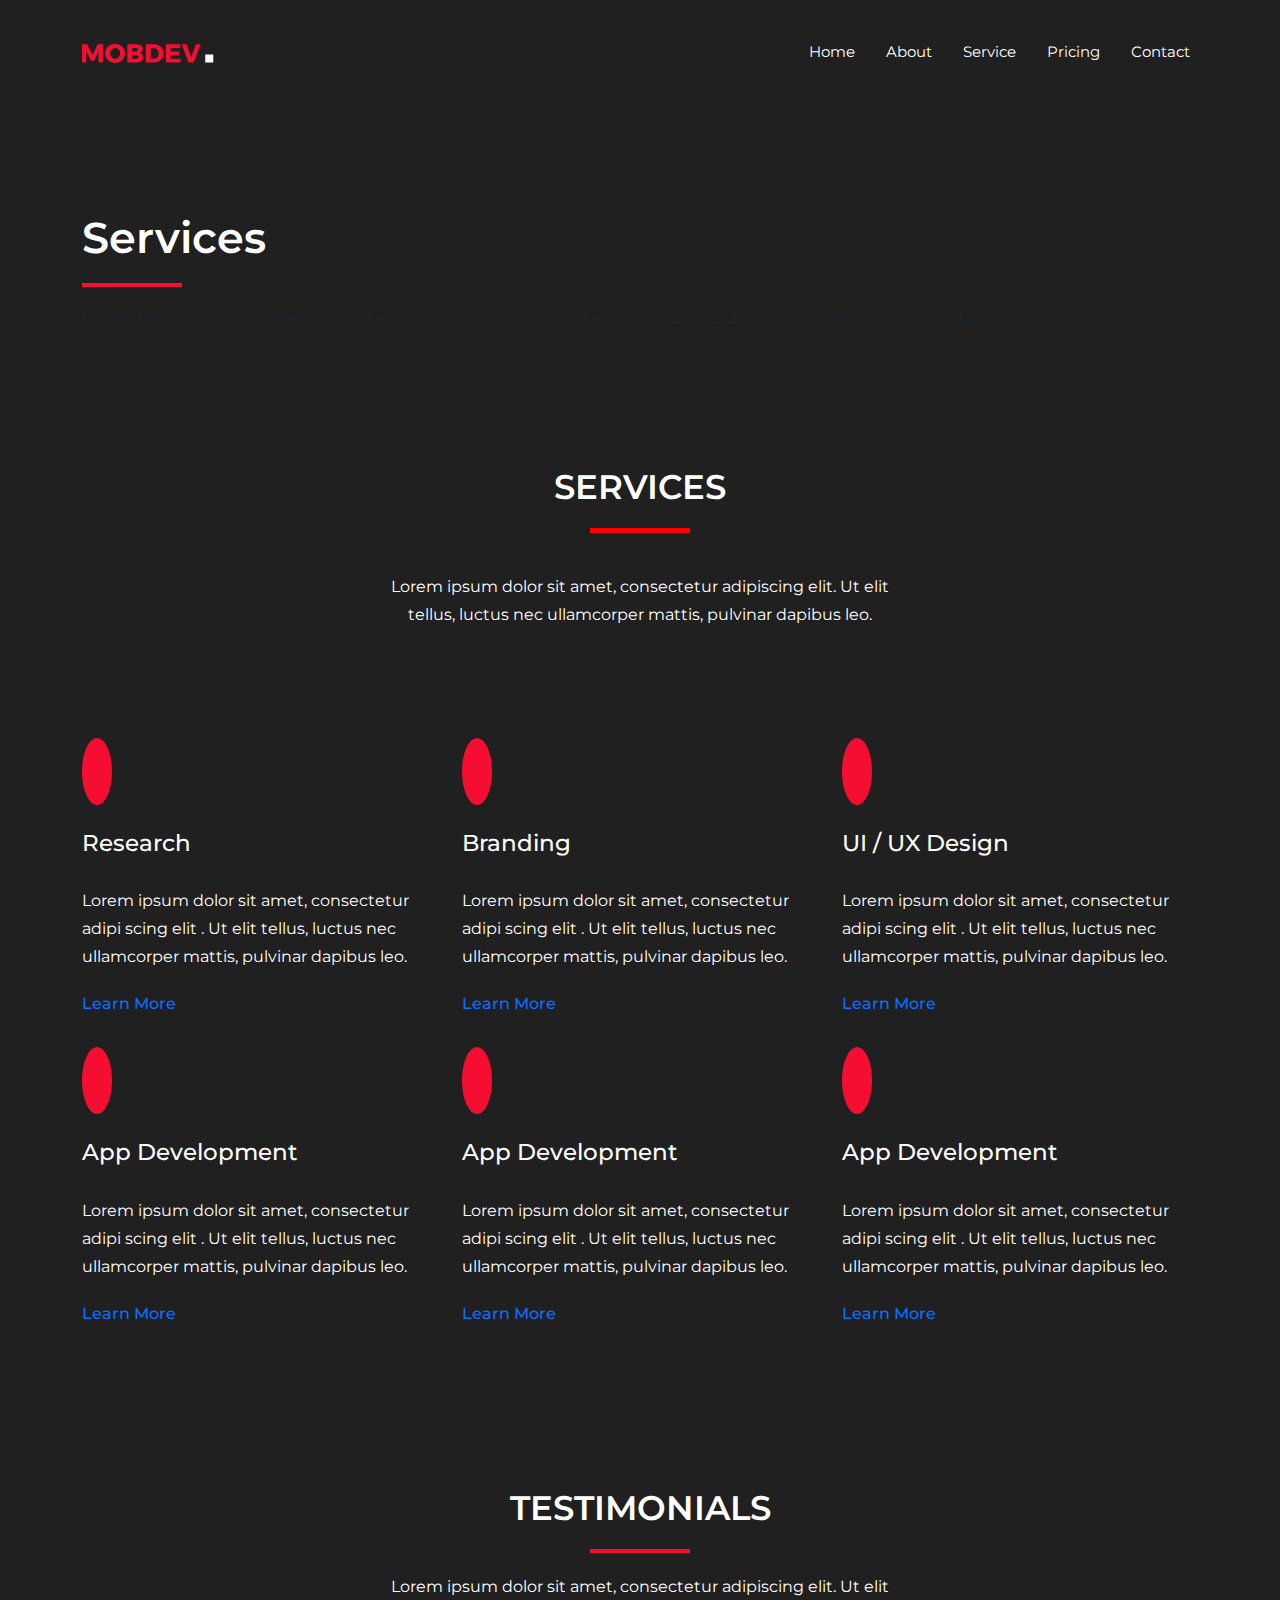
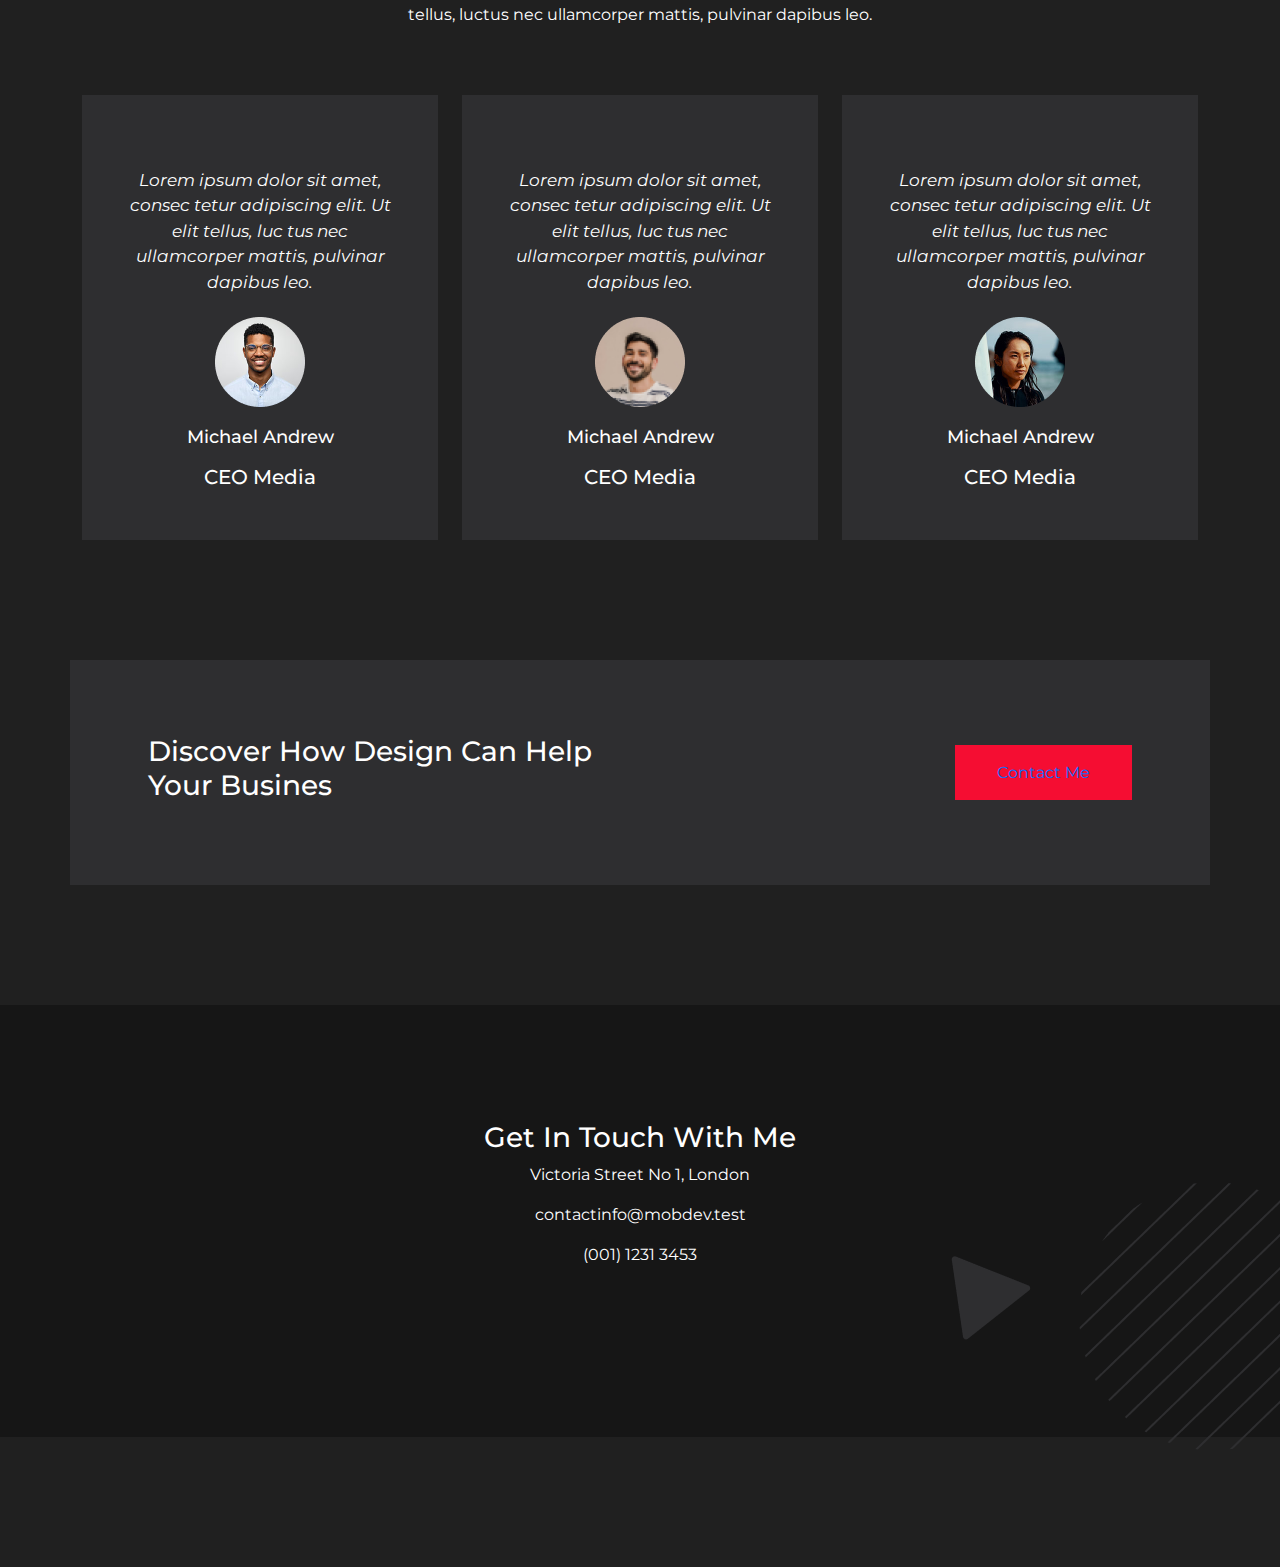
<file: service.html>
<!DOCTYPE html>
<html lang="en">
<head>
    <meta charset="UTF-8">
    <meta name="viewport" content="width=device-width, initial-scale=1.0">
    <title>Document</title>

    <link rel="stylesheet" href="https://cdnjs.cloudflare.com/ajax/libs/font-awesome/6.4.2/css/all.min.css" integrity="sha512-z3gLpd7yknf1YoNbCzqRKc4qyor8gaKU1qmn+CShxbuBusANI9QpRohGBreCFkKxLhei6S9CQXFEbbKuqLg0DA==" crossorigin="anonymous" referrerpolicy="no-referrer" />

    <link rel="preconnect" href="https://fonts.googleapis.com">
    <link rel="preconnect" href="https://fonts.gstatic.com" crossorigin>
    <link href="https://fonts.googleapis.com/css2?family=Montserrat:wght@100;200;300;400;500;600;700;800;900&display=swap" rel="stylesheet">

    <link rel="stylesheet" href="./css/bootstrap.min.css">

    <link rel="stylesheet" href="./css/style.css">
</head>
<body>
    <!-- Start Header Section -->
   <header class="header">

    <nav class="navbar navbar-expand-lg">
        <div class="container">
            <a href="index.html">
                <img src="./img/logo.png" alt="">
            </a>
            <div class="">
                <ul class="navbar-nav header-nav">

                    <li class="nav-item"><a class="nav-link" href="index.html">Home</a>
                    </li>
                    <li class="navbar-nav">
                        <a  class="nav-link" href="about.html">About</a>
                    </li>
                    <li class="navbar-nav">
                        <a  class="nav-link" href="service.html">Service</a>
                    </li>
                    <li class="navbar-nav">
                        <a  class="nav-link" href="pricing.html">Pricing</a>
                    </li>
                    <li class="navbar-nav">
                        <a  class="nav-link" href="contact.html">Contact</a>
                    </li>
                </ul>

            </div>
        </div>
    </nav>

   </header>
   <!-- End Header section -->



   <section class="page-title">
    <div class="container">
        <div class="row">
            <div class="col-xl-12">
                <div class="page-title-heading">
                    <h2> Services</h2>
                    <div class="page-title-underline"></div>
                    <p>
                        Lorem ipsum dolor sit amet, consectetur adipiscing elit.
                         Ut elit tellus, luctus nec ullamcorper mattis, pulvinar dapibus leo.
                    </p>
                </div>
            </div>
   </section>  
   



   
   <!-- Start Service Section -->
   <section class="service">
   
  


<div class="container">

    <div class="row">
        <div class="col-xl-6 offset-xl-3">
            <div class="service-heading service-page-heading">
                <h2>SERVICES</h2>
                <div class="service-underline service-page-underline">

                </div>
                <p>
                    Lorem ipsum dolor sit amet, consectetur adipiscing elit.
                     Ut elit tellus, luctus nec ullamcorper mattis, pulvinar dapibus leo.
                </p>

            </div>

        </div>

    </div>
    
    <div class="row">
   
                <div class="col-xl-4">
                    <div class="service-item">
                        <i class="fa-solid fa-magnifying-glass"></i>
                        <h3>Research</h3>
                        <p>
                            Lorem ipsum dolor sit amet, consectetur adipi scing elit
                            . Ut elit tellus, luctus nec ullamcorper mattis, pulvinar dapibus leo.
                        </p>
                        <a href="#">Learn More
                            <i class="fa-solid fa-arrow-right"></i>
                        </a>

                    </div>

                </div>

                <div class="col-xl-4">
                    <div class="service-item">
                        <i class="fa-regular fa-image"></i>
                        <h3>Branding</h3>
                        <p>
                            Lorem ipsum dolor sit amet, consectetur adipi scing elit
                            . Ut elit tellus, luctus nec ullamcorper mattis, pulvinar dapibus leo.
                        </p>
                        <a href="#">Learn More
                            <i class="fa-solid fa-arrow-right"></i>
                        </a>

                    </div>


                </div>

                <div class="col-xl-4">
                    <div class="service-item">
                        <i class="fa-regular fa-eye"></i>
                        <h3>UI / UX Design</h3>
                        <p>
                            Lorem ipsum dolor sit amet, consectetur adipi scing elit
                            . Ut elit tellus, luctus nec ullamcorper mattis, pulvinar dapibus leo.
                        </p>
                        <a href="#">Learn More
                            <i class="fa-solid fa-arrow-right"></i>
                        </a>

                    </div>

                </div>

                <div class="col-xl-4">
                      <div class="service-item">
                        <i class="fa-solid fa-mobile-screen-button"></i>
                        <h3>App Development</h3>
                        <p>
                            Lorem ipsum dolor sit amet, consectetur adipi scing elit
                            . Ut elit tellus, luctus nec ullamcorper mattis, pulvinar dapibus leo.
                        </p>
                        <a href="#">Learn More
                            <i class="fa-solid fa-arrow-right"></i>
                        </a>

                    </div>


                </div>

                <div class="col-xl-4">
                    <div class="service-item">
                      <i class="fa-solid fa-mobile-screen-button"></i>
                      <h3>App Development</h3>
                      <p>
                          Lorem ipsum dolor sit amet, consectetur adipi scing elit
                          . Ut elit tellus, luctus nec ullamcorper mattis, pulvinar dapibus leo.
                      </p>
                      <a href="#">Learn More
                          <i class="fa-solid fa-arrow-right"></i>
                      </a>

                  </div>


                </div>

                <div class="col-xl-4">
                <div class="service-item">
                  <i class="fa-solid fa-mobile-screen-button"></i>
                  <h3>App Development</h3>
                  <p>
                      Lorem ipsum dolor sit amet, consectetur adipi scing elit
                      . Ut elit tellus, luctus nec ullamcorper mattis, pulvinar dapibus leo.
                  </p>
                  <a href="#">Learn More
                      <i class="fa-solid fa-arrow-right"></i>
                  </a>

              </div>


                </div>

    </div>

</div>

</section>
<!-- End Service Section -->



<!-- Start Test Section -->
<section  class="test">
    <div class="container">
        <div class="row">
            <div class="col-xl-6 offset-xl-3">
                <div class="test-heading">
                    <h2>TESTIMONIALS</h2>
                    <div class="test-underline"></div>
                    <p>
                        Lorem ipsum dolor sit amet, consectetur adipiscing elit.
                         Ut elit tellus, luctus nec ullamcorper mattis, pulvinar dapibus leo.
                    </p>

                </div>

            </div>

        </div>

        <div class="row test-item-row">
            <div class="col-xl-4">
                <div class="test-item">
                    <i class="fa-solid fa-quote-left"></i>
                    <p>
                        Lorem ipsum dolor sit amet, consec tetur adipiscing elit.
                         Ut elit tellus, luc tus nec ullamcorper mattis, pulvinar dapibus leo.
                    </p>
                    <img src="./img/picture1.png" alt="">
                    <h4>Michael Andrew</h4>
                    <h5>CEO Media</h5>

                </div>

            </div>
            <div class="col-xl-4">
                <div class="test-item">
                    <i class="fa-solid fa-quote-left"></i>
                    <p>
                        Lorem ipsum dolor sit amet, consec tetur adipiscing elit.
                         Ut elit tellus, luc tus nec ullamcorper mattis, pulvinar dapibus leo.
                    </p>
                    <img src="./img/picture2.png" alt="">
                    <h4>Michael Andrew</h4>
                    <h5>CEO Media</h5>

                </div>

            </div>
            <div class="col-xl-4">
                <div class="test-item">
                    <i class="fa-solid fa-quote-left"></i>
                    <p>
                        Lorem ipsum dolor sit amet, consec tetur adipiscing elit.
                         Ut elit tellus, luc tus nec ullamcorper mattis, pulvinar dapibus leo.
                    </p>
                    <img src="./img/picture3.png" alt="">
                    <h4>Michael Andrew</h4>
                    <h5>CEO Media</h5>

                </div>

            </div>

        </div>

    </div>
   </section>

   <!--  End Test Section -->



      <!-- Start Disko Section -->

      <section class="disco">
        <div class="container disco-cont">
             <div class="row align-items-center">
                 <div class="col-xl-6">
                     <div class="dico-content">
                         <h3>Discover How Design Can Help Your Busines</h3>
                     </div>
     
                 </div>
                 <div class="col-xl-6">
                     <div class="disco-btn">
                         <a href="#">Contact Me</a>
                     </div>
                 </div>
             </div>
     
         </div>
        </section>
         <!-- End Disko Section -->



    <!-- Start Footer Section  -->

    <footer class="footer">

        <div class="container">

            <div class="col-xl-12">
                <div class="footer-content">
                  <h3>Get In Touch With Me</h3>
                      <p> Victoria Street No 1, London </p>
                      <p>contactinfo@mobdev.test</p>
                      <p>(001) 1231 3453</p>
                      <a href="#"><i class="fa-brands fa-facebook-f"></i></a>
                      <a href="#"><i class="fa-brands fa-dribbble"></i></a>
                      <a href="#"><i class="fa-brands fa-twitter"></i></a>
                      <a href="#"><i class="fa-brands fa-linkedin-in"></i></a>
                </div>
             </div>

        </div>
        <img class="footer-img" src="./img/footer image.png" alt="">

     
    </footer>
   

      <!-- End Footer Section  -->
    <script src="./js/bootstrap.bundle.min.js"></script>
</body>
</html>
</file>
<file: css/style.css>
body{
    font-family: 'Montserrat', sans-serif;
    background-color: #202020;
}
.header{
    /* background-color: skyblue; */
    padding: 25px 0px;
}
.header-nav li a{
    color: white;
    font-size: 15px;
    font-weight: 400;
    margin-left: 15px;
}
.header-nav li a:hover{
    color: #F50D32;
}
.banner{
    padding-top: 50px;
    position: relative;
}
.banner-pattern{
    position: absolute;
    left: -20px;
    top: 75px;
}
.banner-content{
    font-size: 20px;
    font-weight: 500;
    color: #F50D32;
    padding-right: 110px;
}

.banner-content h1{
    font-size: 44px;
    font-weight: 700;
    color: white;
    margin-top: 20px;
}

.banner-content p{
    font-size: 18px;
    color: white;
    font-weight: 400;
    margin-top: 32px;
    margin-bottom: 55px;
    line-height: 28px;
}

.banner-content a{
    padding: 18px 42px;
    background-color: #F50D32;
    text-decoration: none;
    font-size: 16px;
    color: white;
    border-radius: 4px;
}
.banner-img img{
    box-shadow: -25px 25px 0px #2E2E30;
}
.banner-img{
    position: relative;
}
.ball{
    position: absolute;
    right: -20px;
    z-index: -1;
    top: -20px;
}

.service{
   
    margin-top: 120px;
    color: white;
    position: relative;
}
.one{
    position: absolute;
    bottom: -17px;
}    
.two{
    position: absolute;
    bottom: 250px;
    left: 150px;
}   

.service-heading h2{
    font-size: 34px;
    font-weight: 600;
    margin-bottom: 20px;
}
.service-underline{
    width: 100px;
    height: 5px;
    background-color: red;
}
.service-heading p{
    font-size: 16px;
    line-height: 28px;
    font-weight: 400;
    margin-top: 40px;
}

.service-item i{
    font-size: 30px;
    padding: 15px;
    background-color: #F50D32;
    border-radius: 50%;
}
.service-item h3{
    margin-top: 36px;
    font-size: 23px;
    font-weight: 500;
}

.service-item p{
    font-size: 16px;
    font-weight: 400;
    line-height: 28px;
    margin-top: 30px;
}
.service-item a{
    font-weight: 500;
    font-size: 16px;
    text-decoration: none;
    line-height: 28px;
}
.service-item a i{
    background-color: transparent;
    font-size: 24px;
}
.service-item{
    margin-bottom: 40px;
}

.skill{
   
    margin-top: 120px;
    color: white;
}
.skill-heading{
    text-align: center;
}
.skill-heading h2{
    font-size: 34px;
    font-weight: 600;
    color: white;
}
.skill-underline{
    width: 100px;
    height: 4px;
    background-color: red;
    margin: 0px auto;
    margin-top: 30px;
    margin-bottom: 30px;
}

.skill-heading{
    color: white;
    font-size: 16px;
}

.skill-box{
    margin-top: 70px;
}
.skill-item{
    padding: 40px;
    border: 3px solid #2E2E30;
}
.skill-item h4{
    font-size: 16px;
    color: #F50D32;
}
.custom-bar{
    background-color: #F50D32;
    border-radius: 0px;
}
.pro-bar{
    border-radius: 0px;
}
.skill-progress{
    margin-top: 70px;
}
.progress-item{
    margin-top: 30px;
}

.pricing{
    /* background-color: orange; */
    margin-top: 120px;
    color: #fff;
    
}
.pricing-heading{
    text-align: center;
}
.pricing-heading h2{
    font-size: 34px;
    font-weight: 600;
    color: #fff;
}
.pricing-underline{
    width: 100px;
    height: 4px;
    background-color: #F50D32;
    margin: 0px auto;
    margin-top: 20px;
    margin-bottom: 20px;
}
.pricing-heading p{
    color: #fff;
    font-size: 16px;
    font-weight: 400;
    line-height: 28px;
}
.pricing-item-row{
    margin-top: 50px;
}

.pricing-item{
    border: 3px solid #2E2E30;
    padding: 50px 45px;
    text-align: center;
}

.pricing-item h4{
    font-size: 20px;
    font-weight: 500;
}
.pricing-item i{
    font-size: 40px;
    padding: 20px;
    background-color: #F50D32;
    border-radius: 50%;
    margin-top: 25px;
    margin-bottom: 25px;
}

.pricing-item ul li{
    list-style: none;
}

.pricing-item ul li i{
    padding: 3px;
    background-color: #fff;
    font-size: 24px;
    color: #202020;
}

.pricing-item a{
    padding: 12px 29px;
    border: 1px solid #fff;
    font-size: 16px;
    font-weight: 400;
    text-decoration: none;
    color: #fff;
}

.pricing-item a i{
    background-color: transparent;
    font-size: 20px;
}
.pricing-item h3{
    font-weight: 700;
    font-size: 44px;
}


.work{
    /* background-color: orange; */
    margin-top: 120px;
}
.work-heading{
    text-align: center;
}
.work-heading h2{
    font-size: 34px;
    font-weight: 600;
    color: #fff;
}
.work-underline{
    width: 100px;
    height: 4px;
    background-color: #F50D32;
    margin: 0px auto;
    margin-top: 20px;
    margin-bottom: 20px;
}
.work-heading p{
    color: #fff;
    font-size: 16px;
    font-weight: 400;
    line-height: 28px;
}
.work-item-row{
    margin-top: 60px;
}
.work-item h3{
    font-size: 30px;
    font-weight: 500;
    color: #fff;
    line-height: 44px;
}
.work-item p{
    font-size: 16px;
    font-weight: 400;
    color: #fff;
    line-height: 28px;
}
.work-item a{
    font-size: 16px;
    font-weight: 400;
    color: #F50D32;
    text-decoration: none;
}
.work-item-last{
    padding-left: 30px;
}

.test{
    /* background-color: orange; */
    margin-top: 120px;
}

.test-heading{
    text-align: center;
}
.test-heading h2{
    font-size: 34px;
    font-weight: 600;
    color: #fff;
}
.test-underline{
    width: 100px;
    height: 4px;
    background-color: #F50D32;
    margin: 0px auto;
    margin-top: 20px;
    margin-bottom: 20px;
}
.test-heading p{
    color: #fff;
    font-size: 16px;
    font-weight: 400;
    line-height: 28px;
}
.test-item-row{
    margin-top: 50px;
}
.test-item{
    padding: 43px 38px;
    background-color: #2E2E30;
    text-align: center;
    color: #fff;

}
.test-item i{
    font-size: 60px;
    color: #F50D32;
    
}
.test-item p{
    font-size: 17px;
    margin-top: 30px;
    margin-bottom: 22px;
    font-style: italic;
}
.test-item h4{
    font-size: 18px;
    font-weight: 500;
    margin-top: 20px;
    margin-bottom: 16px;
}

.disco{
    margin-top: 120px;
    color: #fff;
}
.disco-cont{
    background-color: #2E2E30;
    padding: 75px 78px;
}
.disco-content h3{
    font-size: 34px;
    font-weight: 600;
}
.disco-btn{
    text-align: right;
}
.disco-btn a{
    background-color: #F50D32;
    border-radius: none;
    padding: 18px 42px;
    font-size: 16px;
    text-decoration: none;
}
.footer{
    margin-top: 120px;
    background-color: #161616;
    padding-top: 116px;
    padding-bottom: 154px;
    color: #fff;
    position: relative;
}
.footer-content{
    text-align: center;
}
.footer-content a i{
    size: 46px 46px;
    background-color: #2E2E30;
    border-radius: 50%;
}
.footer-img{
    position: absolute;
    bottom: -130px;
    right: 0px ;
}


/* about page css */

.about-ball{
    left: -20px;
    top: -30px;
}
.about-banner-img img{
    box-shadow: 25px 25px 0px #2E2E30;
}
.about-banner-content{
    padding-right: 0px;
    padding-left: 110px;
}

.counter{
    /* background-color: orange; */
    margin-top: 120px;
}
.counter-heading{
    text-align: center;
}
.counter-heading h2{
    font-size: 34px;
    font-weight: 600;
    color: #fff;
}
.counter-underline{
    width: 100px;
    height: 4px;
    background-color: #F50D32;
    margin: 0px auto;
    margin-top: 20px;
    margin-bottom: 20px;
}
.counter-heading p{
    color: #fff;
    font-size: 16px;
    font-weight: 400;
    line-height: 28px;
}
.counter-item-row{
    margin-top: 80px;
}
.counter-item{
    text-align: center;
}
.counter-item h3{
    color: #fff;
    font-size: 60px;
    font-weight: 700;
}
.counter-item h4{
    color: #F50D32;
    font-size: 16px;
    font-weight: 400;
    text-transform: uppercase;
}

.service-page-heading{
    text-align: center;
    margin-bottom: 120px;

}

.service-page-underline{
 margin: 0px auto;
}

.page-title{
    margin-top: 107px;
}
.page-title h2{
    font-size: 43px;
    font-weight: 600;
   color: #fff;
}
.page-title-underline{
    width: 100px;
    height: 4px;
    background-color: #F50D32;
    margin-top: 20px;
    margin-bottom: 20px;
}

.contact{
    /* background-color: orange; */
    margin-top: 120px;
    color: #fff;
}
.contact-touch h2{
    font-size: 34px;
    font-weight: 600;
    margin-bottom: 20px;
}
.contact-touch-underline{
    width: 100px;
    height: 5px;
    background-color: red;
}
.contact-touch p{
    font-size: 16px;
    line-height: 28px;
    font-weight: 400;
    margin-top: 40px;
}
.contact-form-label{
    color: #fff;
    font-size: 16px;
}
.contact-form-input{
    height: 46px;
    border-radius: 0px;
    background-color: #343434;
    border: none;
    margin-bottom: 30px;

}


.custom-textarea{
    height: 182px;
    background-color: #343434;
    border: none;
    border-radius: 0px;
}
.form-btn{
    background-color: #F50D32;
    margin-top: 30px;
    margin-left: 10px;
    border-radius: 0px;
    border: 0px;
}
</file>
